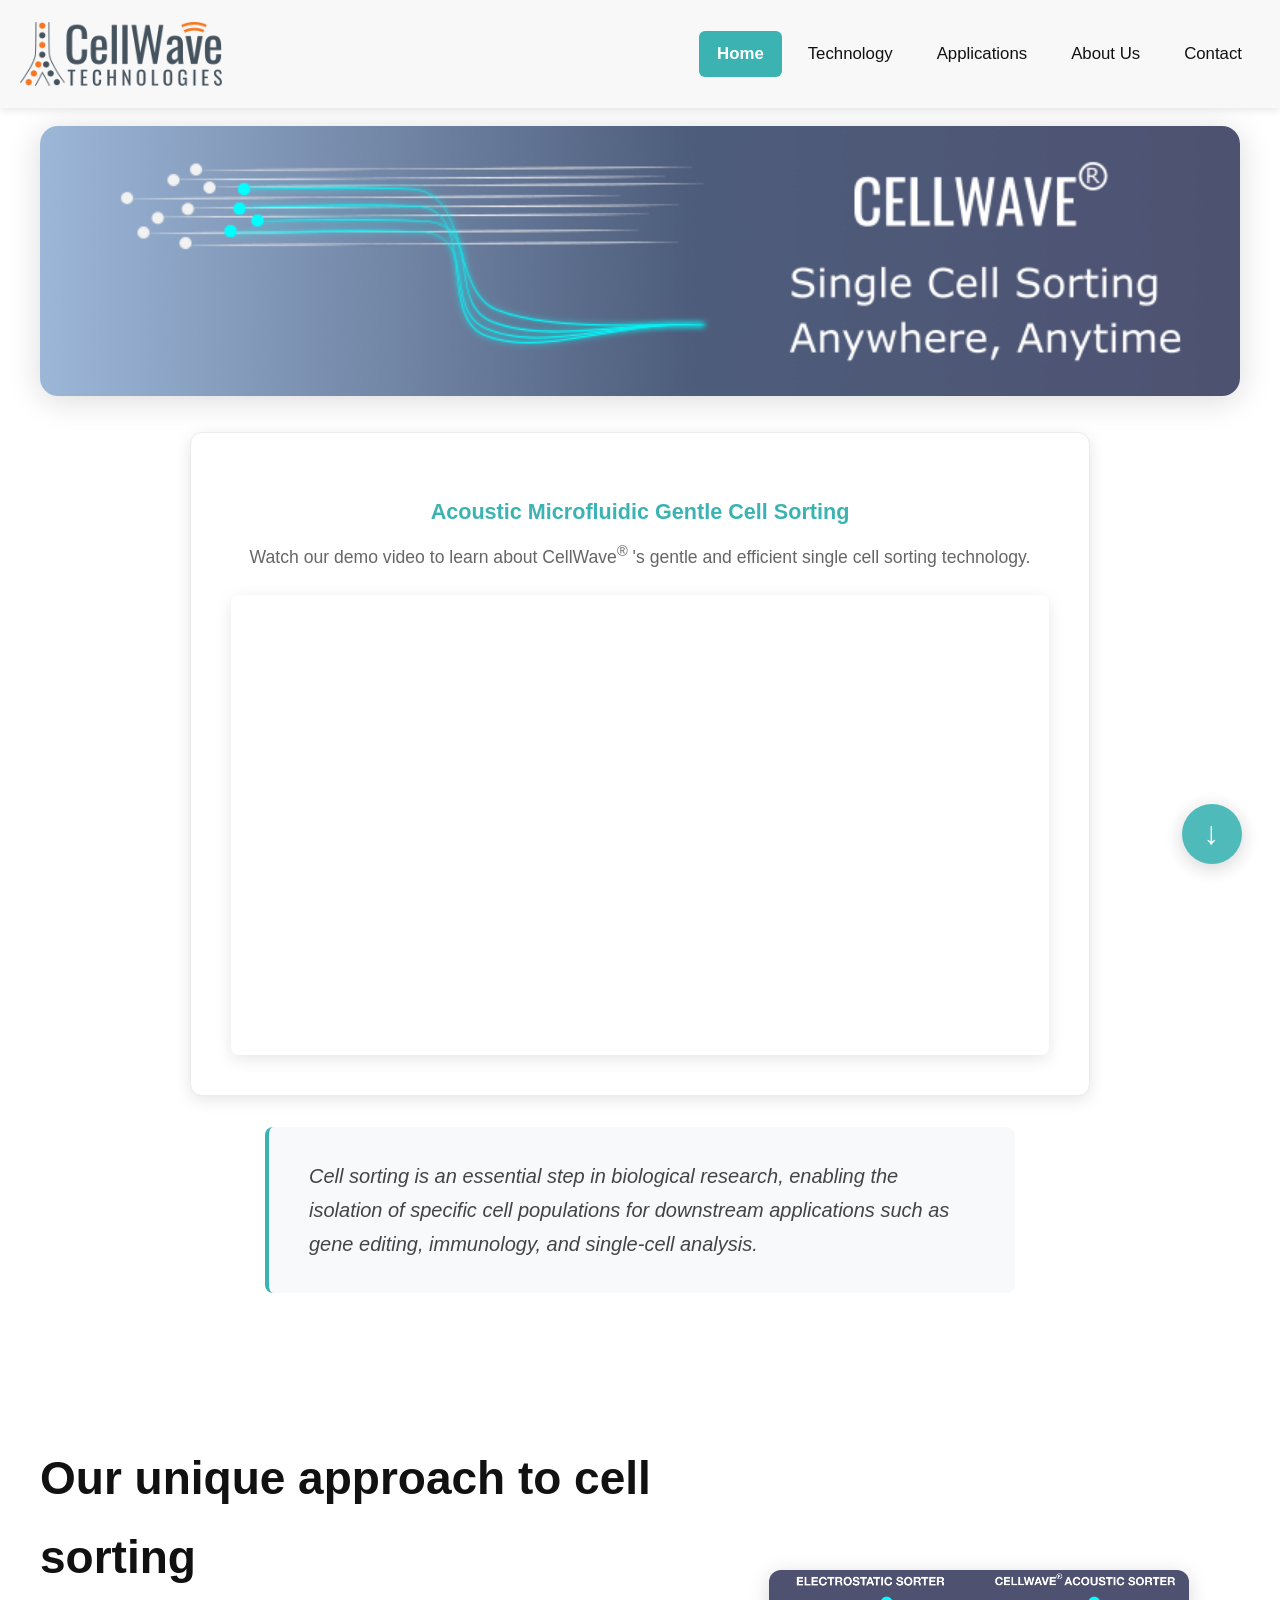
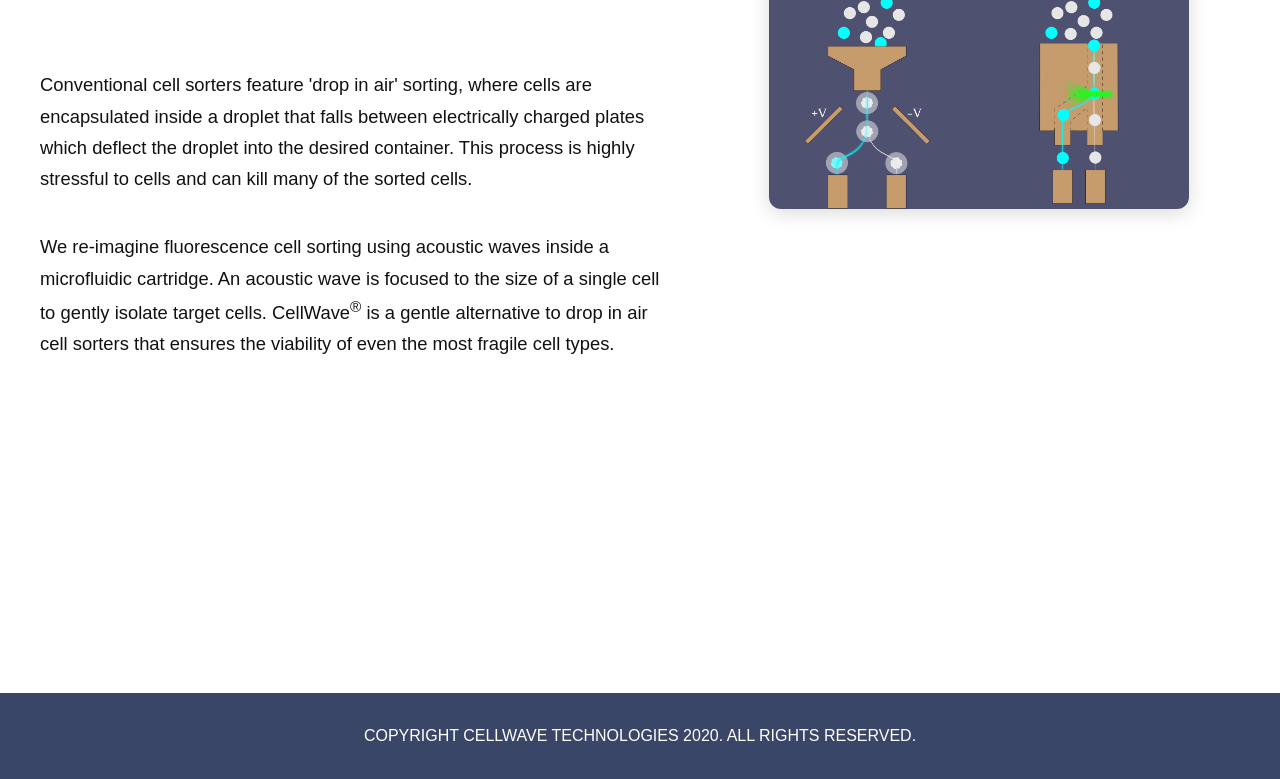
<file: index.html>
<!DOCTYPE html>
<html lang="en">
<head>
  <meta charset="UTF-8">
  <title>CellWaveR | Single Cell Sorting Anywhere, Anytime</title>
  
  <!-- General Style -->
  <link rel="stylesheet" href="assets/css/common.css">
  <!-- Home Page CSS -->
  <link rel="stylesheet" href="assets/css/home.css">
</head>
<body>
  <header>
    <img src="assets/img/home/Logo.png" alt="CellWaveR Logo" class="logo" onclick="window.location.href='/index.html'" style="cursor:pointer;">
    <nav>
      <ul class="nav-links">
        <li><a href="index.html" class="active">Home</a></li>
        <li>
          <a href="technology/index.html">Technology</a>
          <div class="nav-dropdown">
            <a href="technology/index.html#hero">CELLWAVE<sup>R</sup> IN ACTION</a>
            <a href="technology/index.html#user-friendly">User Friendly Technology</a>
            <a href="technology/index.html#workflow">Example Workflow</a>
          </div>
        </li>
        <li>
          <a href="applications/index.html">Applications</a>
          <div class="nav-dropdown">
            <a href="applications/index.html#page-top">Featured Application</a>
            <a href="applications/index.html#other">Other Applications</a>
          </div>
        </li>
        <li><a href="about/index.html">About Us</a></li>
        <li><a href="contact/index.html">Contact</a></li>
      </ul>
    </nav>
  </header>

  <!-- Main Section -->
  <section class="hero-section" id="hero">
    <img src="assets/img/home/HomeBanner.png" alt="Home Banner" class="home-banner">
    
    <div class="hero-content-wrapper">
      <div class="video-container">
        <div class="video-header">
          <h3>Acoustic Microfluidic Gentle Cell Sorting</h3>
          <p>Watch our demo video to learn about CellWave<sup>®</sup> 's gentle and efficient single cell sorting technology.</p>
        </div>
        <div class="video-embed">
          <iframe 
            src="https://www.youtube.com/embed/-iXQ-OE37Yg?rel=0&showinfo=0&modestbranding=1" 
            title="Acoustic Microfluidic Gentle Cell Sorting Demo"
            allow="accelerometer; autoplay; clipboard-write; encrypted-media; gyroscope; picture-in-picture; web-share" 
            allowfullscreen>
          </iframe>
        </div>
      </div>
      
      <div class="hero-description">
        <p>Cell sorting is an essential step in biological research, enabling the isolation of specific cell populations for downstream applications such as gene editing, immunology, and single-cell analysis.</p>
      </div>
    </div>
  </section>

  <!-- Content -->
  <section class="content-section" id="content">
    <div class="approach-section">
      <div class="approach-text">
        <h2>Our unique approach to cell sorting</h2>
        <p>Conventional cell sorters feature 'drop in air' sorting, where cells are encapsulated inside a droplet that falls between electrically charged plates which deflect the droplet into the desired container. This process is highly stressful to cells and can kill many of the sorted cells.</p>
        <p>We re-imagine fluorescence cell sorting using acoustic waves inside a microfluidic cartridge. An acoustic wave is focused to the size of a single cell to gently isolate target cells. CellWave<sup>®</sup> is a gentle alternative to drop in air cell sorters that ensures the viability of even the most fragile cell types.</p>
      </div>
      <div class="approach-img">
        <img src="assets/img/home/CellSorting.jpg" alt="Cell Sorting Illustration">
      </div>
    </div>
  </section>

  <!-- Navigation Arrow -->
  <div class="nav-arrow arrow-down" id="arrowDown">
    &#8595;
  </div>
  
  <div class="nav-arrow arrow-up" id="arrowUp">
    &#8593;
  </div>

  <footer class="footer">
    COPYRIGHT CELLWAVE TECHNOLOGIES 2020. ALL RIGHTS RESERVED.
  </footer>

  <script src="assets/js/common.js"></script>
  <script src="assets/js/home.js"></script>
</body>
</html>
</file>
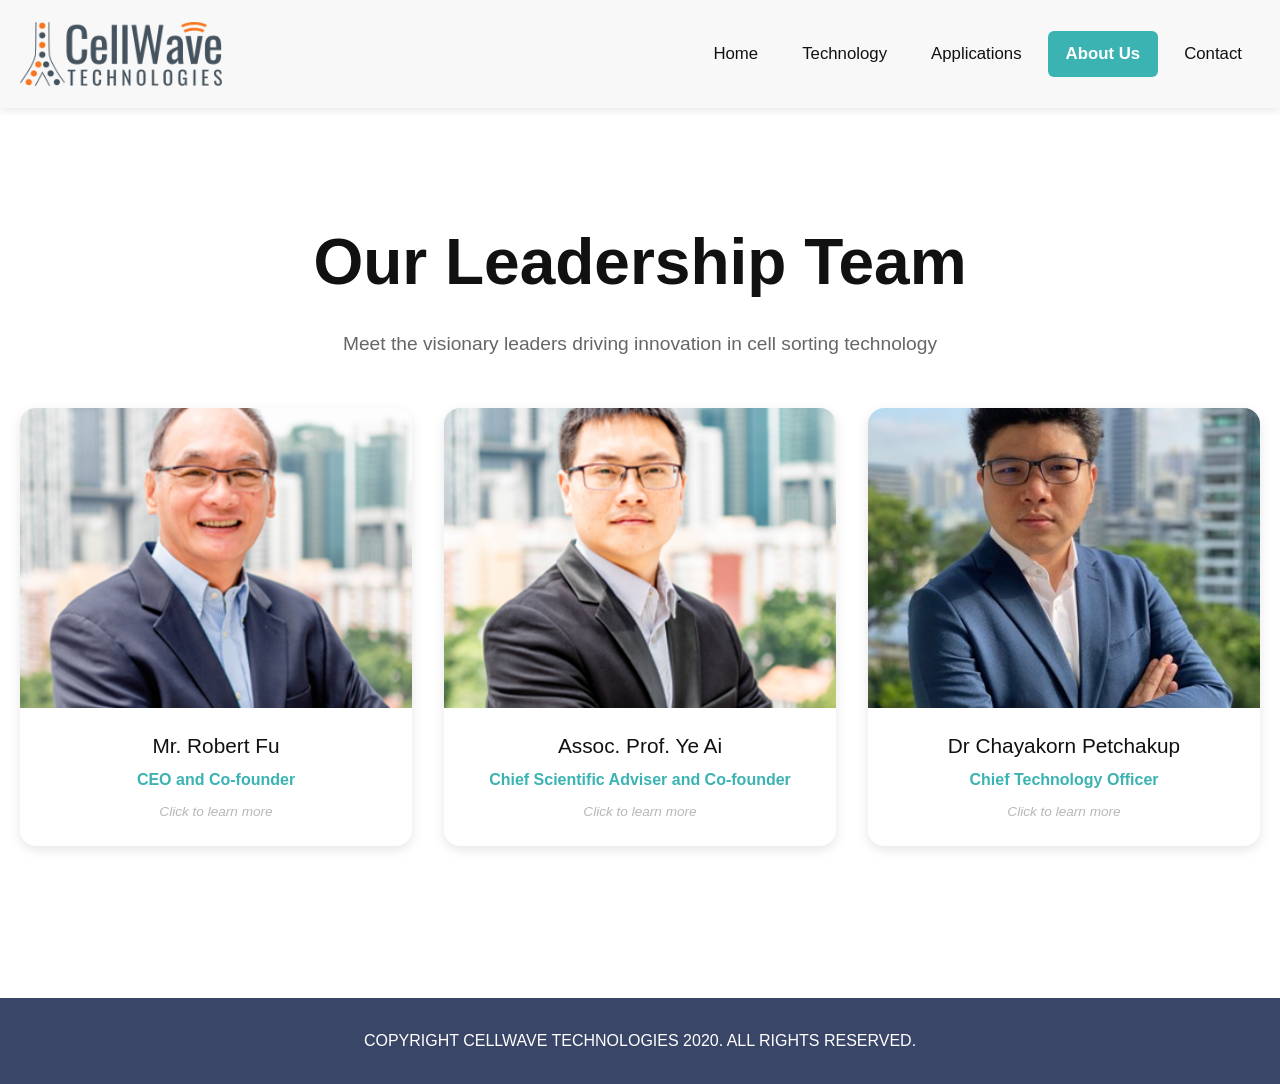
<file: about/index.html>
<!DOCTYPE html>
<html lang="en">
<head>
  <meta charset="UTF-8">
  <title>CellWaveR | About Us</title>
  
  <link rel="stylesheet" href="../assets/css/common.css">
  <link rel="stylesheet" href="../assets/css/about.css">
</head>
<body>
  <header>
    <img src="../assets/img/home/Logo.png" alt="CellWaveR Logo" class="logo" onclick="window.location.href='/index.html'" style="cursor:pointer;">
    <nav>
      <ul class="nav-links">
        <li><a href="/index.html">Home</a></li>
        <li>
          <a href="../technology/index.html">Technology</a>
          <div class="nav-dropdown">
            <a href="../technology/index.html#hero">CELLWAVE<sup>R</sup> IN ACTION</a>
            <a href="../technology/index.html#user-friendly">User Friendly Technology</a>
            <a href="../technology/index.html#workflow">Example Workflow</a>
          </div>
        </li>
        <li>
          <a href="../applications/index.html">Applications</a>
          <div class="nav-dropdown">
            <a href="../applications/index.html#page-top">Featured Application</a>
            <a href="../applications/index.html#other">Other Applications</a>
          </div>
        </li>
        <li><a href="../about/index.html" class="active">About Us</a></li>
        <li><a href="../contact/index.html">Contact</a></li>
      </ul>
    </nav>
  </header>

  <main>
    <div class="page-header">
      <h1>Our Leadership Team</h1>
      <p>Meet the visionary leaders driving innovation in cell sorting technology</p>
    </div>

    <div class="leaders">
      <div class="leader-card" data-leader="robert">
        <div class="leader-image">
          <img src="../assets/img/leadership/teamPhoto/Bob.png" alt="Mr. Robert Fu">
        </div>
        <div class="leader-info">
          <div class="leader-name">Mr. Robert Fu</div>
          <div class="leader-position">CEO and Co-founder</div>
          <div class="click-hint">Click to learn more</div>
        </div>
      </div>

      <div class="leader-card" data-leader="ye">
        <div class="leader-image">
          <img src="../assets/img/leadership/teamPhoto/Ye.png" alt="Assoc. Prof. Ye Ai">
        </div>
        <div class="leader-info">
          <div class="leader-name">Assoc. Prof. Ye Ai</div>
          <div class="leader-position">Chief Scientific Adviser and Co-founder</div>
          <div class="click-hint">Click to learn more</div>
        </div>
      </div>

      <div class="leader-card" data-leader="chayakorn">
        <div class="leader-image">
          <img src="../assets/img/leadership/teamPhoto/Chayakorn.jpg" alt="Dr Chayakorn Petchakup">
        </div>
        <div class="leader-info">
          <div class="leader-name">Dr Chayakorn Petchakup</div>
          <div class="leader-position">Chief Technology Officer</div>
          <div class="click-hint">Click to learn more</div>
        </div>
      </div>

      <!-- LAWRENCE (commented out) -->
      <!--
      <div class="leader-card" data-leader="lawrence">
        <div class="leader-image">
          <img src="../assets/img/leadership/teamPhoto/lawrence.jpg" alt="Mr. Lawrence Lim">
        </div>
        <div class="leader-info">
          <div class="leader-name">Mr. Lawrence Lim</div>
          <div class="leader-position">Engineering Advisor</div>
          <div class="click-hint">Click to learn more</div>
        </div>
      </div>
      -->

      <!-- DR CHRISHAN (commented out) -->
      <!--
      <div class="leader-card" data-leader="chris">
        <div class="leader-image">
          <img src="../assets/img/leadership/teamPhoto/Chris.jpg" alt="Dr Chrishan Ramachandra">
        </div>
        <div class="leader-info">
          <div class="leader-name">Dr Chrishan Ramachandra</div>
          <div class="leader-position">Research Advisor</div>
          <div class="click-hint">Click to learn more</div>
        </div>
      </div>
      -->
    </div>

    <!-- Detailed Message Display Area -->
    <div class="leader-details" id="leaderDetails">
      <button class="close-details" onclick="closeDetails()">×</button>
      <div class="details-content" id="detailsContent">
        <!-- Dynamic Contents -->
      </div>
    </div>
  </main>

  <footer class="footer">
    COPYRIGHT CELLWAVE TECHNOLOGIES 2020. ALL RIGHTS RESERVED.
  </footer>

  <script src="../assets/js/common.js"></script>
  <script src="../assets/js/about.js"></script>
</body>
</html>
</file>
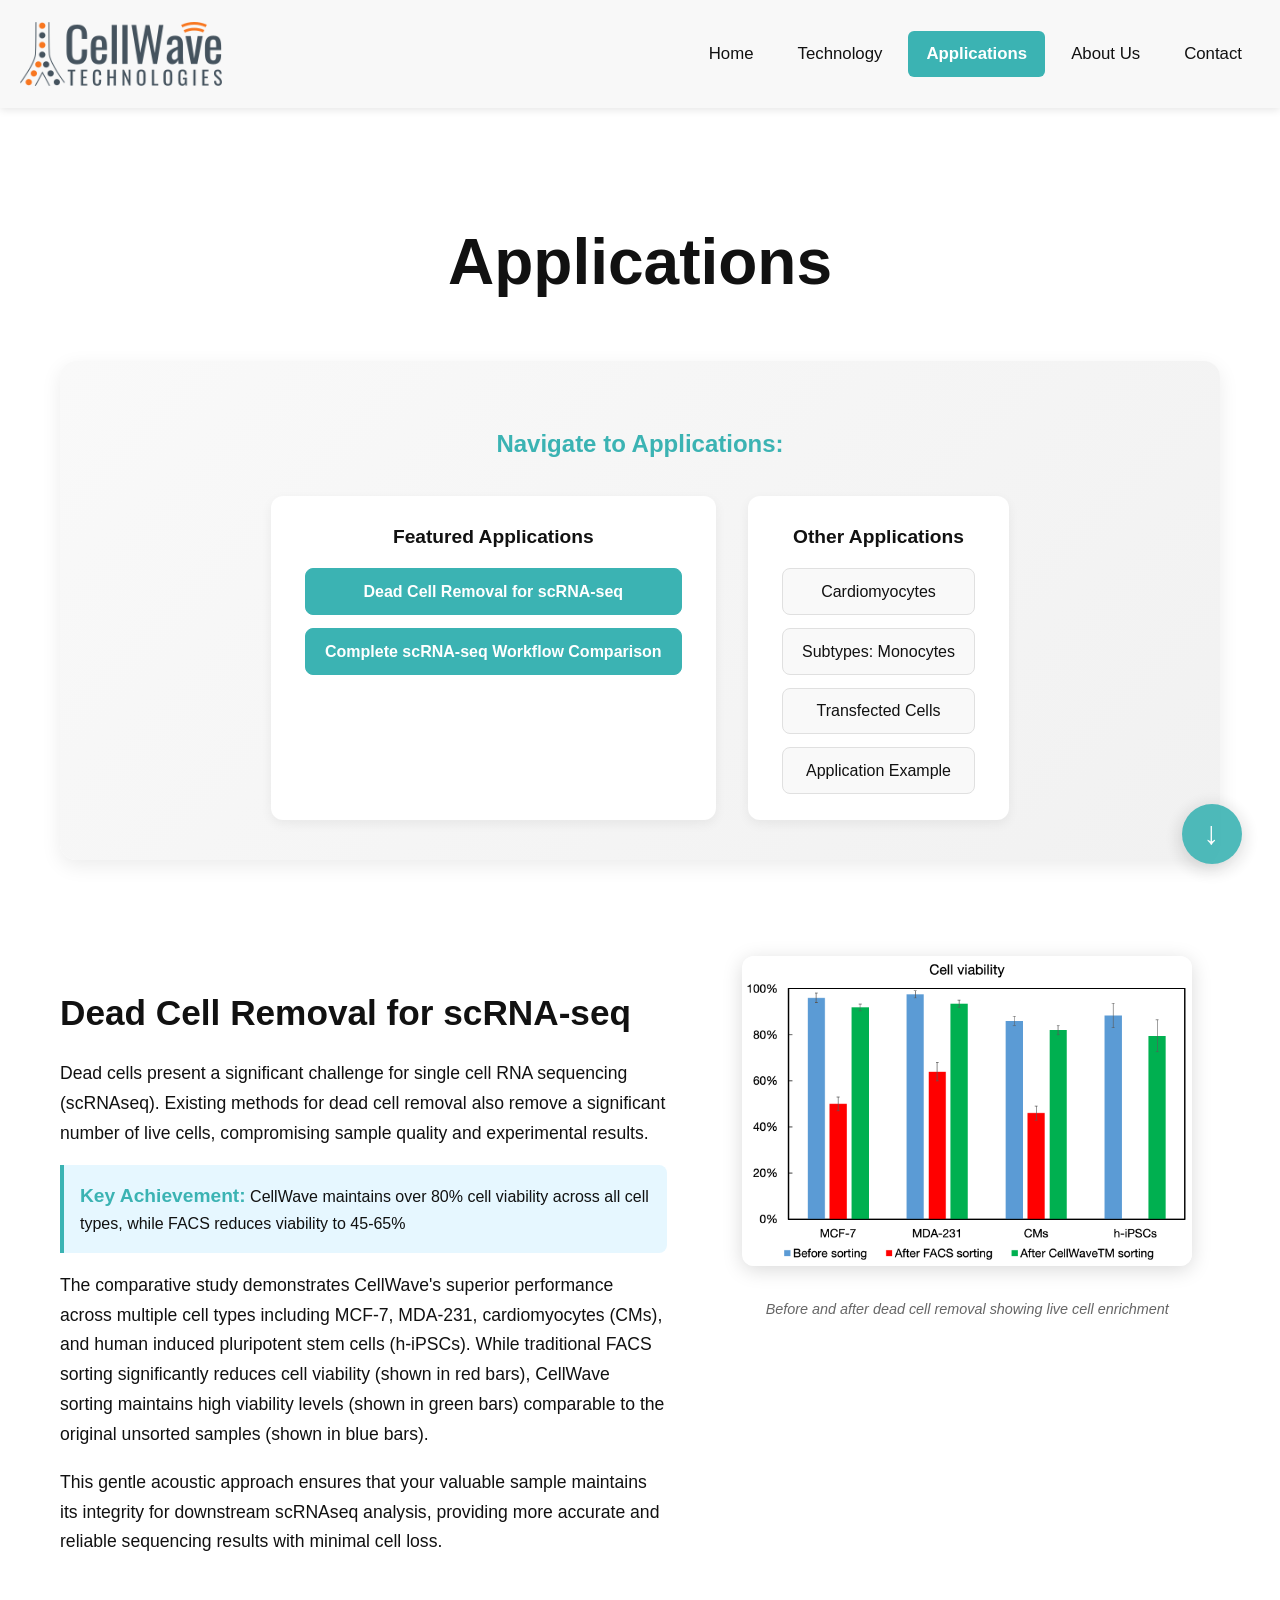
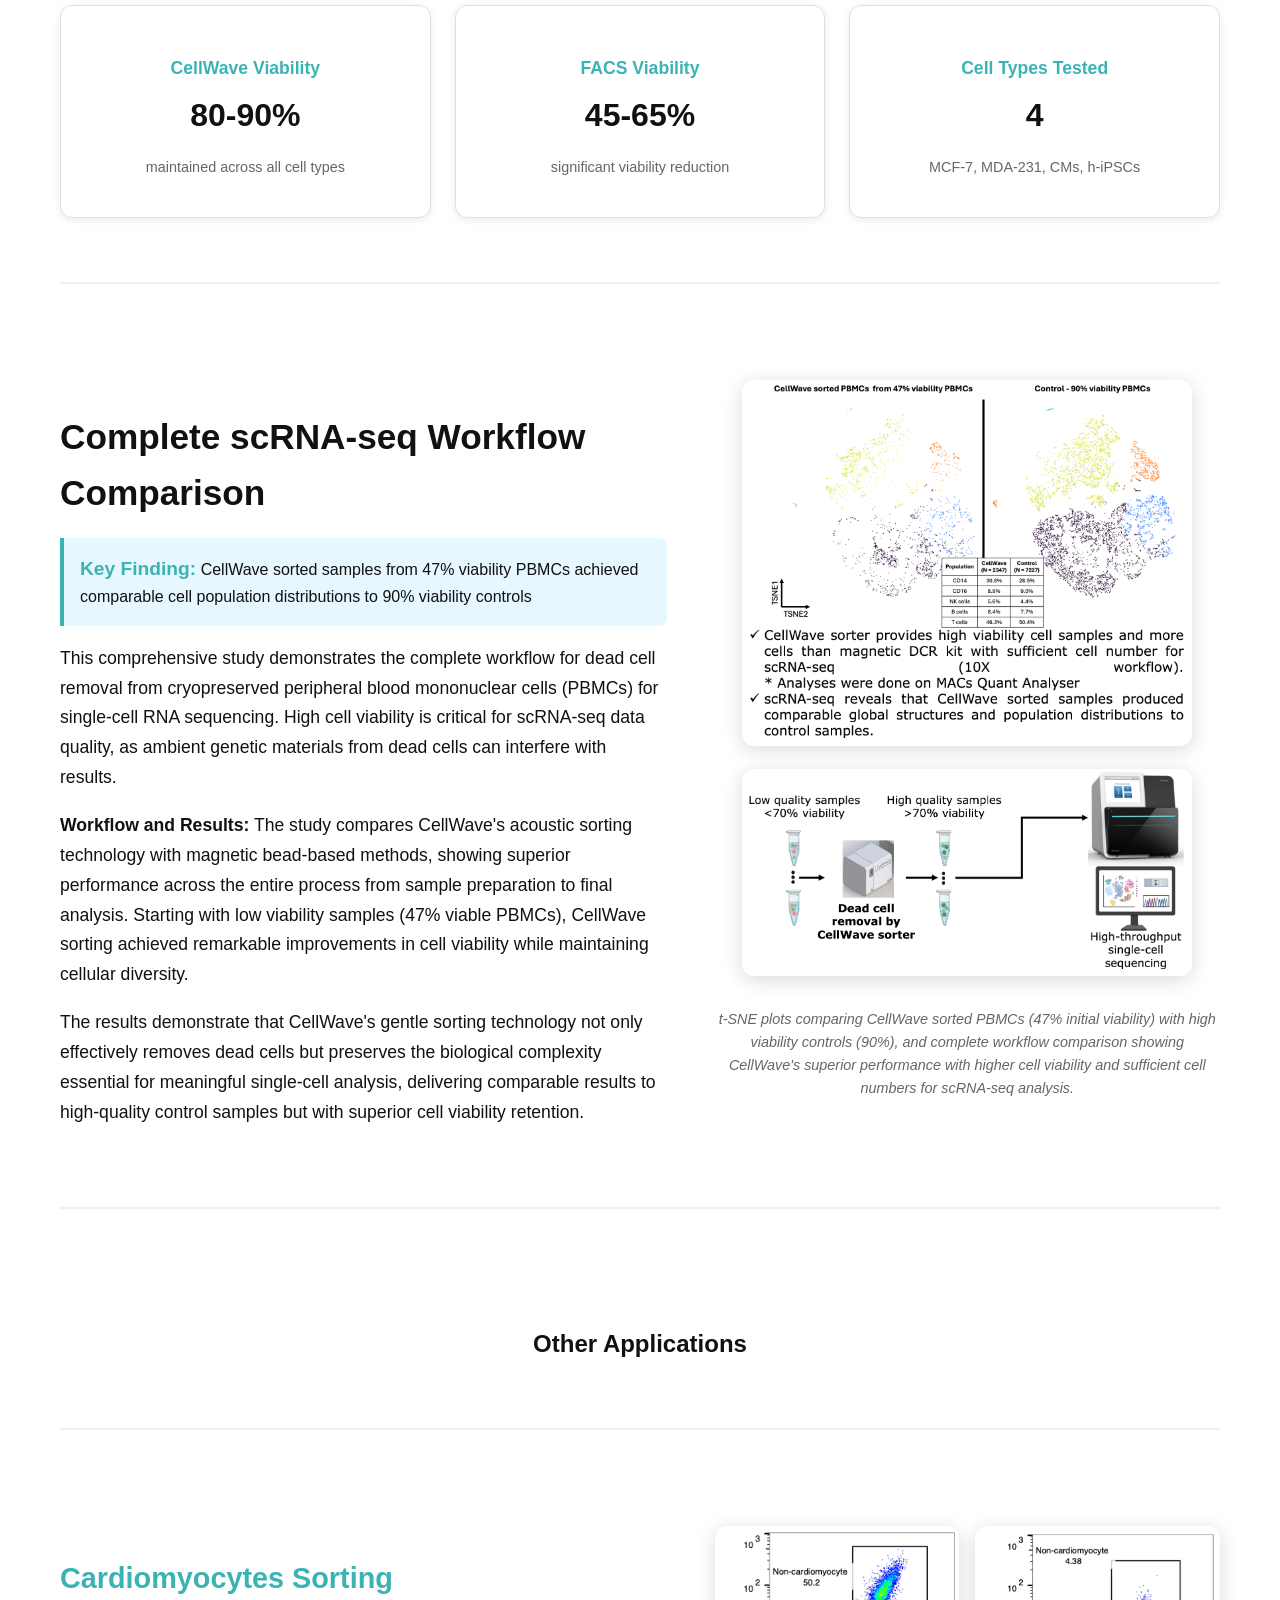
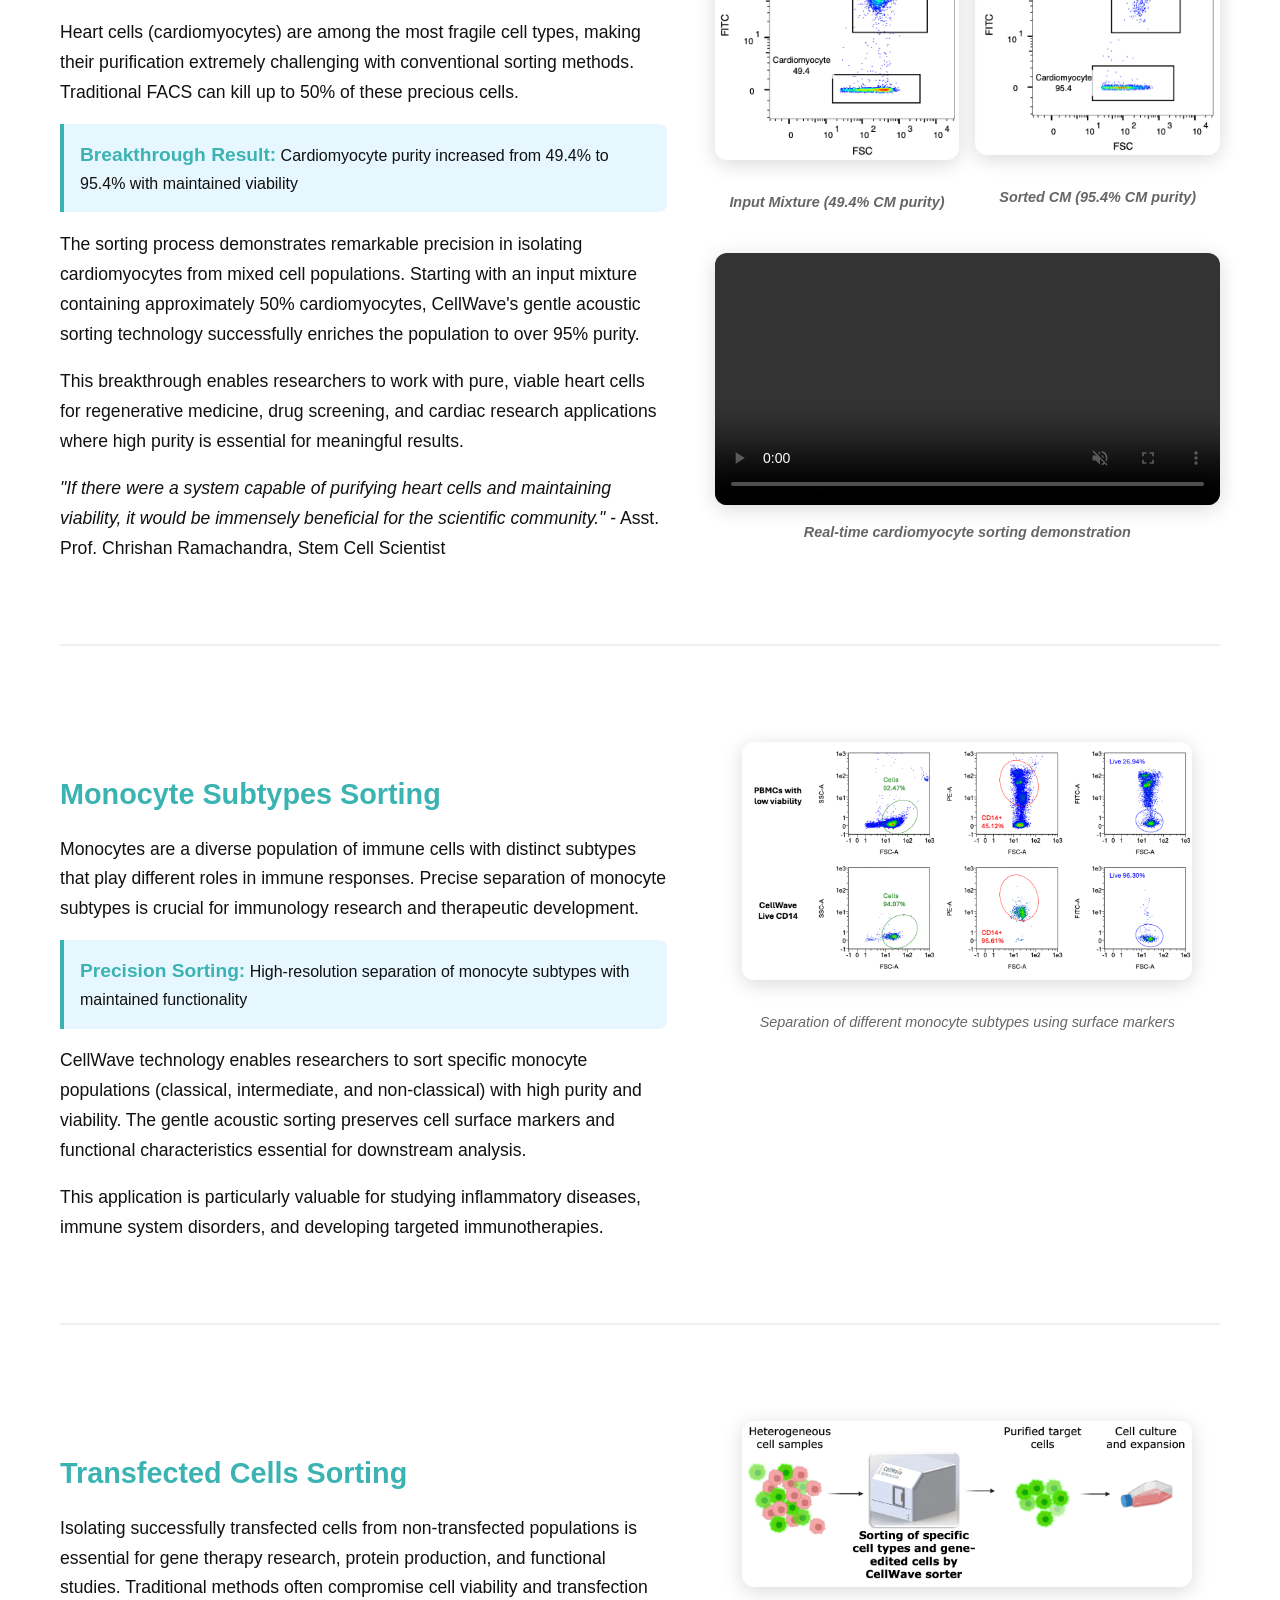
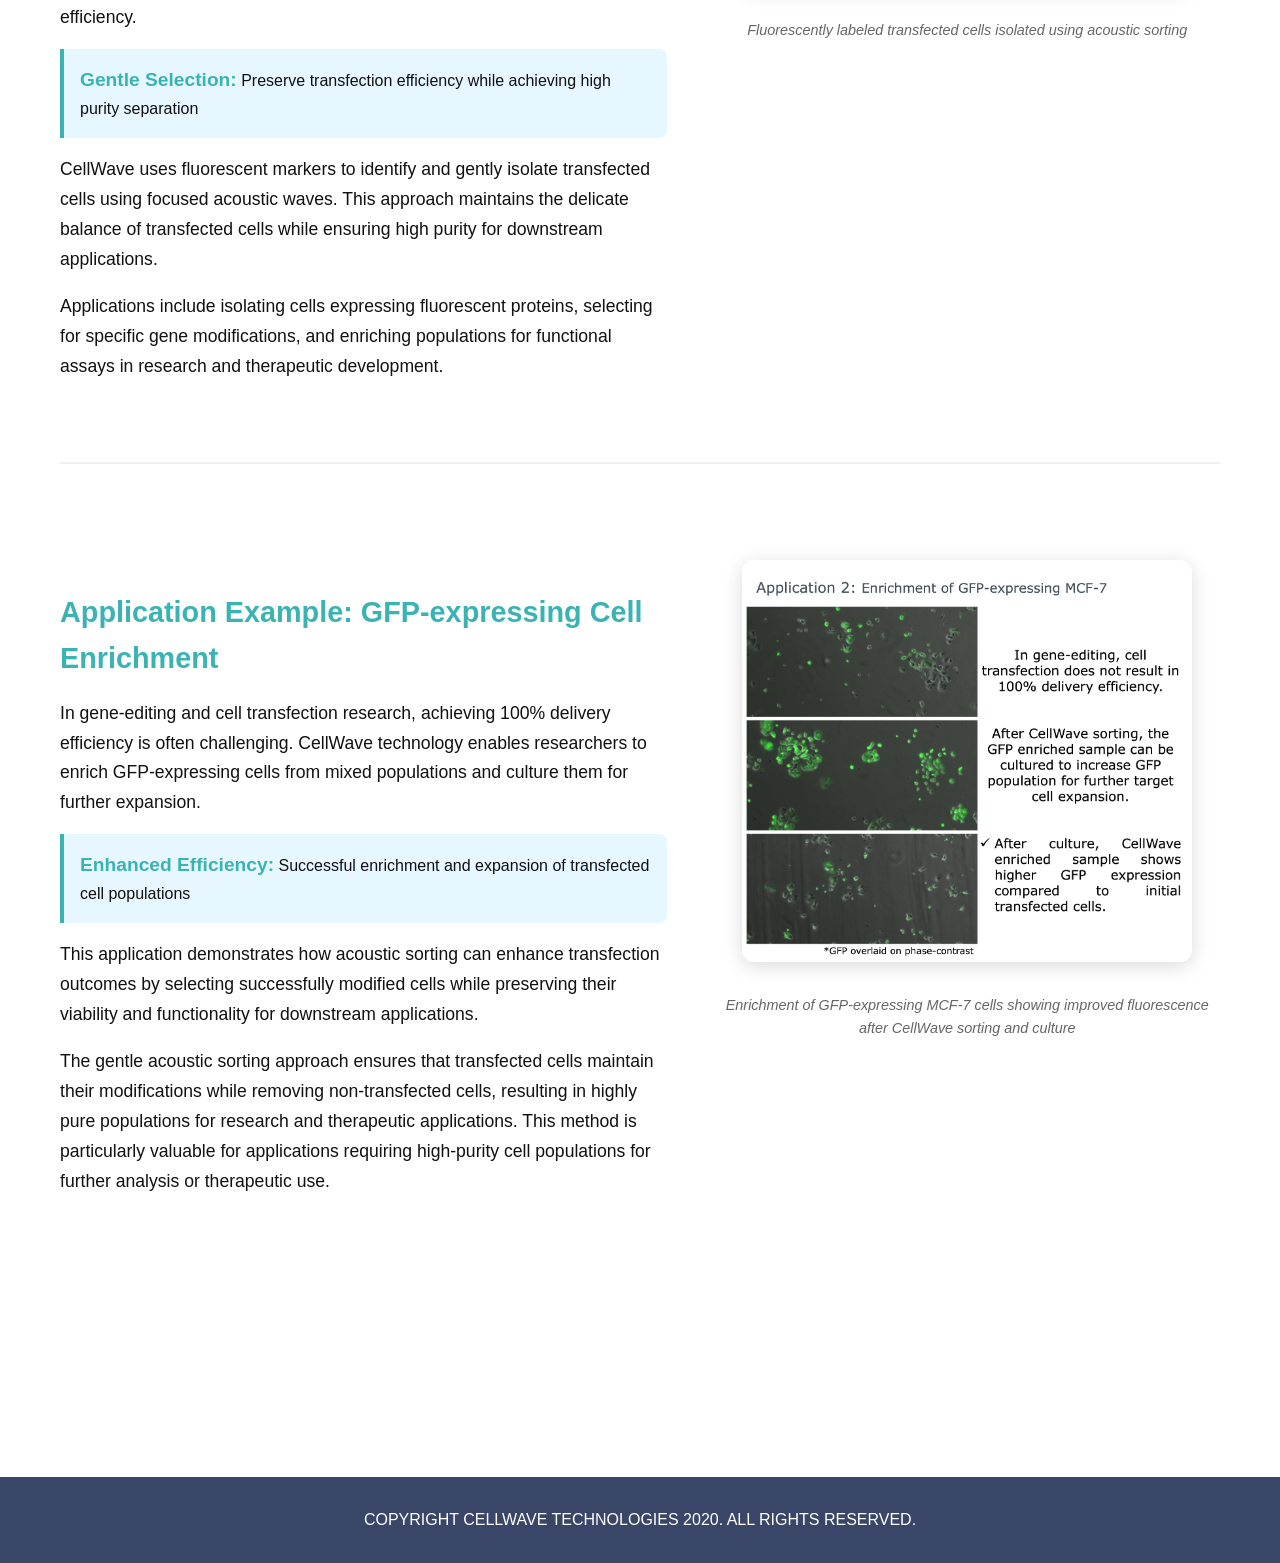
<file: applications/index.html>
<!DOCTYPE html>
<html lang="en">
<head>
  <meta charset="UTF-8">
  <title>CellWaveR | Applications</title>
  
  <link rel="stylesheet" href="../assets/css/common.css">
  <link rel="stylesheet" href="../assets/css/applications.css">
</head>
<body>
  <header>
    <img src="../assets/img/home/Logo.png" alt="CellWaveR Logo" class="logo" onclick="window.location.href='/index.html'" style="cursor:pointer;">
    <nav>
      <ul class="nav-links">
        <li><a href="/index.html">Home</a></li>
        <li>
          <a href="../technology/index.html">Technology</a>
          <div class="nav-dropdown">
            <a href="../technology/index.html#hero">CELLWAVE<sup>R</sup> IN ACTION</a>
            <a href="../technology/index.html#user-friendly">User Friendly Technology</a>
            <a href="../technology/index.html#workflow">Example Workflow</a>
          </div>
        </li>
        <li>
          <a href="index.html" class="active">Applications</a>
          <div class="nav-dropdown">
            <a href="index.html#page-top">Featured Applications</a>
            <a href="index.html#other">Other Applications</a>
          </div>
        </li>
        <li><a href="../about/index.html">About Us</a></li>
        <li><a href="../contact/index.html">Contact</a></li>
      </ul>
    </nav>
  </header>

  <main>
    <div class="page-header" id="page-top">
      <h1>Applications</h1>
    </div>

    <!-- Nav -->
    <div class="app-nav" id="app-nav">
      <h3>Navigate to Applications:</h3>
      <div class="nav-container">
        <!-- Featured Applications -->
        <div class="nav-main-item">
          <h4>Featured Applications</h4>
          <div class="nav-sub-items">
            <a href="#deadcell" class="nav-item-link primary">Dead Cell Removal for scRNA-seq</a>
            <a href="#scrna-workflow" class="nav-item-link primary">Complete scRNA-seq Workflow Comparison</a>
          </div>
        </div>
        
        <!-- Other Applications -->
        <div class="nav-main-item">
          <h4>Other Applications</h4>
          <div class="nav-sub-items">
            <a href="#cardio" class="nav-item-link">Cardiomyocytes</a>
            <a href="#monocytes" class="nav-item-link">Subtypes: Monocytes</a>
            <a href="#transfected" class="nav-item-link">Transfected Cells</a>
            <a href="#transfected-example" class="nav-item-link">Application Example</a>
          </div>
        </div>
      </div>
    </div>

    <!-- Dead cell removal section -->
    <section id="deadcell" class="application-section">
      <div class="app-content">
        <div class="app-text">
          <h2>Dead Cell Removal for scRNA-seq</h2>
          <p>Dead cells present a significant challenge for single cell RNA sequencing (scRNAseq). Existing methods for dead cell removal also remove a significant number of live cells, compromising sample quality and experimental results.</p>
          
          <div class="highlight-stat">
            <strong>Key Achievement:</strong> CellWave maintains over 80% cell viability across all cell types, while FACS reduces viability to 45-65%
          </div>
          
          <p>The comparative study demonstrates CellWave's superior performance across multiple cell types including MCF-7, MDA-231, cardiomyocytes (CMs), and human induced pluripotent stem cells (h-iPSCs). While traditional FACS sorting significantly reduces cell viability (shown in red bars), CellWave sorting maintains high viability levels (shown in green bars) comparable to the original unsorted samples (shown in blue bars).</p>
          
          <p>This gentle acoustic approach ensures that your valuable sample maintains its integrity for downstream scRNAseq analysis, providing more accurate and reliable sequencing results with minimal cell loss.</p>
        </div>
        <div class="app-visual">
          <img src="../assets/img/applications/Viability_Plot.png" alt="Dead cell removal process" class="app-image">
          <p class="image-caption">Before and after dead cell removal showing live cell enrichment</p>
        </div>
      </div>
      
      <div class="data-cards">
        <div class="data-card">
          <h4>CellWave Viability</h4>
          <div class="stat">80-90%</div>
          <p class="description">maintained across all cell types</p>
        </div>
        <div class="data-card">
          <h4>FACS Viability</h4>
          <div class="stat">45-65%</div>
          <p class="description">significant viability reduction</p>
        </div>
        <div class="data-card">
          <h4>Cell Types Tested</h4>
          <div class="stat">4</div>
          <p class="description">MCF-7, MDA-231, CMs, h-iPSCs</p>
        </div>
      </div>
    </section>

    <!-- Complete scRNA-seq Workflow Comparison section -->
    <section id="scrna-workflow" class="application-section">
      <div class="app-content">
        <div class="app-text">
          <h2>Complete scRNA-seq Workflow Comparison</h2>
          <div class="highlight-stat">
            <strong>Key Finding:</strong> CellWave sorted samples from 47% viability PBMCs achieved comparable cell population distributions to 90% viability controls
          </div>
          
          <p>This comprehensive study demonstrates the complete workflow for dead cell removal from cryopreserved peripheral blood mononuclear cells (PBMCs) for single-cell RNA sequencing. High cell viability is critical for scRNA-seq data quality, as ambient genetic materials from dead cells can interfere with results.</p>
          
          <p><strong>Workflow and Results:</strong> The study compares CellWave's acoustic sorting technology with magnetic bead-based methods, showing superior performance across the entire process from sample preparation to final analysis. Starting with low viability samples (47% viable PBMCs), CellWave sorting achieved remarkable improvements in cell viability while maintaining cellular diversity.</p>
          
          <p>The results demonstrate that CellWave's gentle sorting technology not only effectively removes dead cells but preserves the biological complexity essential for meaningful single-cell analysis, delivering comparable results to high-quality control samples but with superior cell viability retention.</p>
        </div>
        <div class="app-visual">
          <img src="../assets/img/applications/Achievement.png" alt="scRNA-seq comparison results" class="app-image" style="width: 100%; margin-bottom: 1rem;">
          <img src="../assets/img/applications/WorkFlow 2.png" alt="Complete workflow comparison" class="app-image" style="width: 100%;">
          <p class="image-caption">t-SNE plots comparing CellWave sorted PBMCs (47% initial viability) with high viability controls (90%), and complete workflow comparison showing CellWave's superior performance with higher cell viability and sufficient cell numbers for scRNA-seq analysis.</p>
        </div>
      </div>
    </section>

    <!-- Other Applications Header -->
    <section id="other" class="application-section">
      <h2 style="text-align: center; margin-bottom: 2rem; font-family: 'Arial Black', Arial, sans-serif;">Other Applications</h2>
    </section>

    <!-- Cardiomyocytes section -->
    <section id="cardio" class="application-section">
      <div class="app-content">
        <div class="app-text">
          <h3>Cardiomyocytes Sorting</h3>
          <p>Heart cells (cardiomyocytes) are among the most fragile cell types, making their purification extremely challenging with conventional sorting methods. Traditional FACS can kill up to 50% of these precious cells.</p>
          
          <div class="highlight-stat">
            <strong>Breakthrough Result:</strong> Cardiomyocyte purity increased from 49.4% to 95.4% with maintained viability
          </div>
          
          <p>The sorting process demonstrates remarkable precision in isolating cardiomyocytes from mixed cell populations. Starting with an input mixture containing approximately 50% cardiomyocytes, CellWave's gentle acoustic sorting technology successfully enriches the population to over 95% purity.</p>
          
          <p>This breakthrough enables researchers to work with pure, viable heart cells for regenerative medicine, drug screening, and cardiac research applications where high purity is essential for meaningful results.</p>
          
          <p><em>"If there were a system capable of purifying heart cells and maintaining viability, it would be immensely beneficial for the scientific community."</em> - Asst. Prof. Chrishan Ramachandra, Stem Cell Scientist</p>
        </div>
        <div class="app-visual">
          <div style="display: flex; flex-direction: column; gap: 1.5rem; align-items: center;">
            <div style="display: flex; gap: 1rem; justify-content: center; flex-wrap: wrap;">
              <div style="text-align: center; flex: 1; min-width: 200px;">
                <img src="../assets/img/applications/InputMixture.png" alt="Input mixture flow cytometry plot" class="app-image" style="max-width: 300px;">
                <p class="image-caption" style="margin-top: 0.5rem; font-weight: bold;">Input Mixture (49.4% CM purity)</p>
              </div>
              <div style="text-align: center; flex: 1; min-width: 200px;">
                <img src="../assets/img/applications/SortedCM.png" alt="Sorted cardiomyocytes flow cytometry plot" class="app-image" style="max-width: 300px;">
                <p class="image-caption" style="margin-top: 0.5rem; font-weight: bold;">Sorted CM (95.4% CM purity)</p>
              </div>
            </div>
            <div style="text-align: center; width: 100%; max-width: 600px;">
              <video controls autoplay loop muted style="width: 100%; border-radius: 12px; box-shadow: 0 4px 20px rgba(0,0,0,0.15);">
                <source src="../assets/video/applications/animation.mp4" type="video/mp4">
                Your browser does not support the video tag.
              </video>
              <p class="image-caption" style="margin-top: 0.5rem; font-weight: bold;">Real-time cardiomyocyte sorting demonstration</p>
            </div>
          </div>
        </div>
      </div>
    </section>

    <!-- Monocytes section -->
    <section id="monocytes" class="application-section">
      <div class="app-content">
        <div class="app-text">
          <h3>Monocyte Subtypes Sorting</h3>
          <p>Monocytes are a diverse population of immune cells with distinct subtypes that play different roles in immune responses. Precise separation of monocyte subtypes is crucial for immunology research and therapeutic development.</p>
          
          <div class="highlight-stat">
            <strong>Precision Sorting:</strong> High-resolution separation of monocyte subtypes with maintained functionality
          </div>
          
          <p>CellWave technology enables researchers to sort specific monocyte populations (classical, intermediate, and non-classical) with high purity and viability. The gentle acoustic sorting preserves cell surface markers and functional characteristics essential for downstream analysis.</p>
          
          <p>This application is particularly valuable for studying inflammatory diseases, immune system disorders, and developing targeted immunotherapies.</p>
        </div>
        <div class="app-visual">
          <img src="../assets/img/applications/MonocytesResult.png" alt="Monocyte subtypes separation" class="app-image">
          <p class="image-caption">Separation of different monocyte subtypes using surface markers</p>
        </div>
      </div>
    </section>

    <!-- Transfected cells section -->
    <section id="transfected" class="application-section">
      <div class="app-content">
        <div class="app-text">
          <h3>Transfected Cells Sorting</h3>
          <p>Isolating successfully transfected cells from non-transfected populations is essential for gene therapy research, protein production, and functional studies. Traditional methods often compromise cell viability and transfection efficiency.</p>
          
          <div class="highlight-stat">
            <strong>Gentle Selection:</strong> Preserve transfection efficiency while achieving high purity separation
          </div>
          
          <p>CellWave uses fluorescent markers to identify and gently isolate transfected cells using focused acoustic waves. This approach maintains the delicate balance of transfected cells while ensuring high purity for downstream applications.</p>
          
          <p>Applications include isolating cells expressing fluorescent proteins, selecting for specific gene modifications, and enriching populations for functional assays in research and therapeutic development.</p>
        </div>
        <div class="app-visual">
          <img src="../assets/img/applications/WorkFlow.png" alt="Transfected cells sorting process" class="app-image">
          <p class="image-caption">Fluorescently labeled transfected cells isolated using acoustic sorting</p>
        </div>
      </div>
    </section>

    <!-- GFP Application Example section -->
    <section id="transfected-example" class="application-section" style="min-height: 60vh; padding-bottom: 4rem;">
      <div class="app-content">
        <div class="app-text">
          <h3>Application Example: GFP-expressing Cell Enrichment</h3>
          <p>In gene-editing and cell transfection research, achieving 100% delivery efficiency is often challenging. CellWave technology enables researchers to enrich GFP-expressing cells from mixed populations and culture them for further expansion.</p>
          
          <div class="highlight-stat">
            <strong>Enhanced Efficiency:</strong> Successful enrichment and expansion of transfected cell populations
          </div>
          
          <p>This application demonstrates how acoustic sorting can enhance transfection outcomes by selecting successfully modified cells while preserving their viability and functionality for downstream applications.</p>
          
          <p>The gentle acoustic sorting approach ensures that transfected cells maintain their modifications while removing non-transfected cells, resulting in highly pure populations for research and therapeutic applications. This method is particularly valuable for applications requiring high-purity cell populations for further analysis or therapeutic use.</p>
        </div>
        <div class="app-visual">
          <img src="../assets/img/applications/Application 2.png" alt="GFP-expressing MCF-7 cell enrichment" class="app-image">
          <p class="image-caption">Enrichment of GFP-expressing MCF-7 cells showing improved fluorescence after CellWave sorting and culture</p>
        </div>
      </div>
    </section>
  </main>

  <!-- Navigation Arrow -->
  <div class="nav-arrow arrow-down" id="arrowDown">
    &#8595;
  </div>
  
  <div class="nav-arrow arrow-up" id="arrowUp">
    &#8593;
  </div>

  <footer class="footer">
    COPYRIGHT CELLWAVE TECHNOLOGIES 2020. ALL RIGHTS RESERVED.
  </footer>

  <script src="../assets/js/common.js"></script>
  <script src="../assets/js/applications.js"></script>
</body>
</html>
</file>
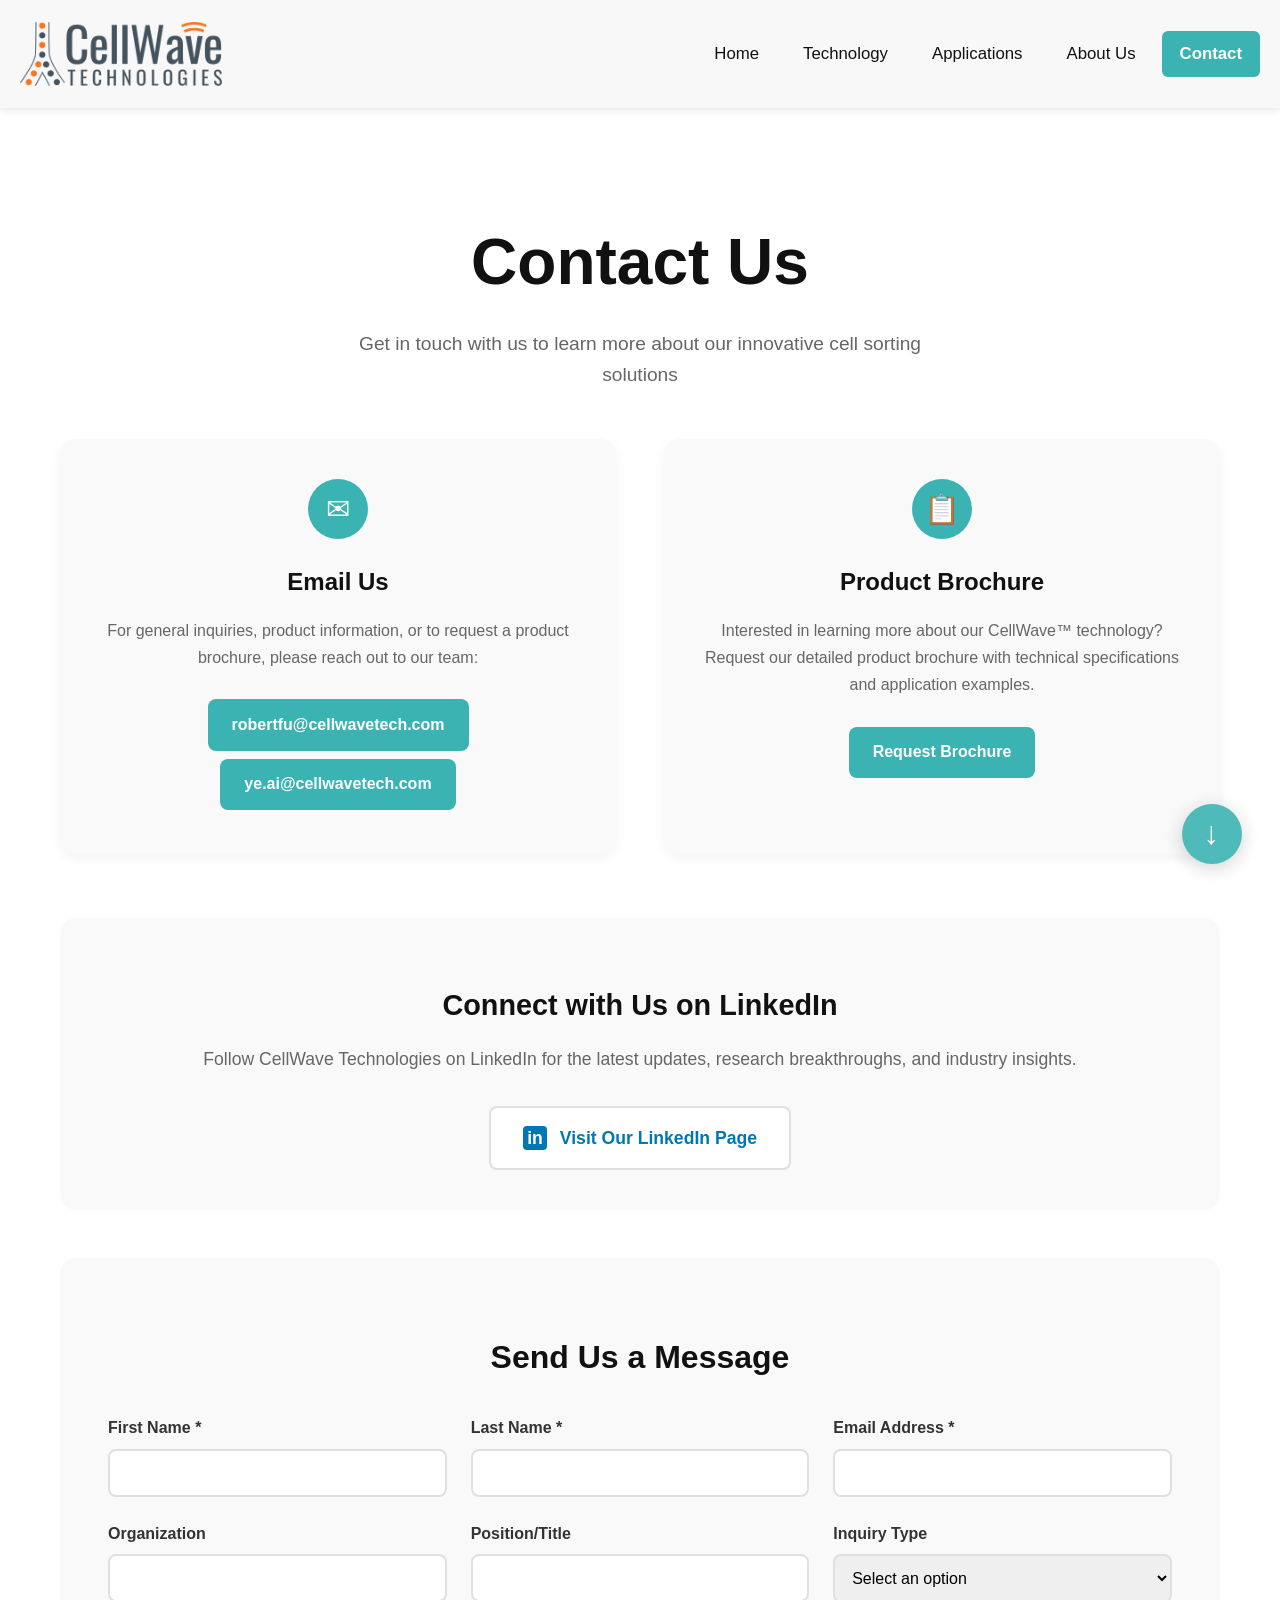
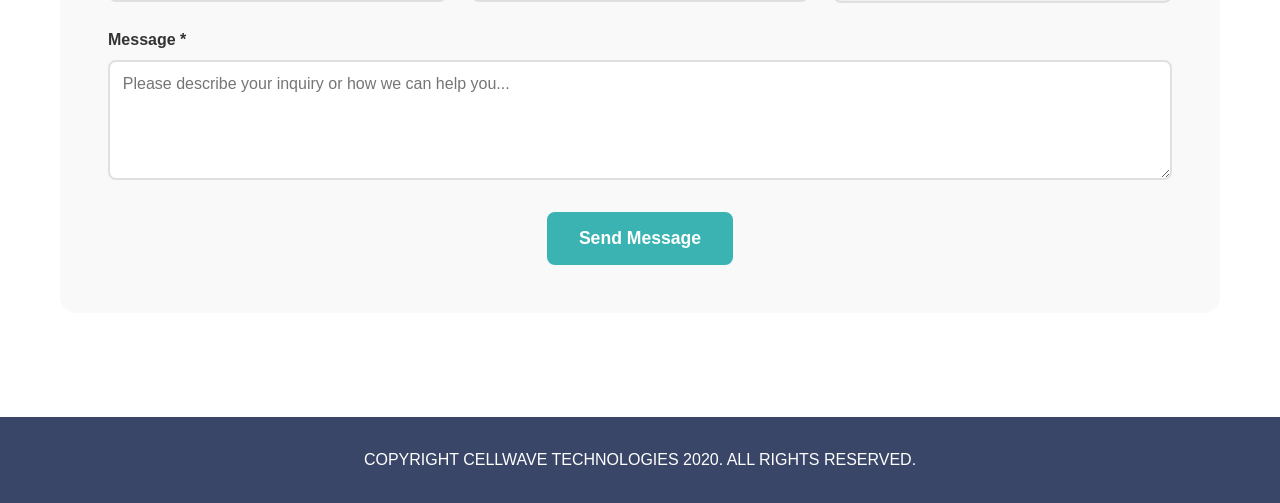
<file: contact/index.html>
<!DOCTYPE html>
<html lang="en">
<head>
  <meta charset="UTF-8">
  <title>CellWaveR | Contact Us</title>
  
  <link rel="stylesheet" href="../assets/css/common.css">
  <link rel="stylesheet" href="../assets/css/contact.css">
</head>
<body>
  <header>
    <img src="../assets/img/home/Logo.png" alt="CellWaveR Logo" class="logo" onclick="window.location.href='/index.html'" style="cursor:pointer;">
    <nav>
      <ul class="nav-links">
        <li><a href="/index.html">Home</a></li>
        <li>
          <a href="../technology/index.html">Technology</a>
          <div class="nav-dropdown">
            <a href="../technology/index.html#hero">CELLWAVE<sup>R</sup> IN ACTION</a>
            <a href="../technology/index.html#user-friendly">User Friendly Technology</a>
            <a href="../technology/index.html#workflow">Example Workflow</a>
          </div>
        </li>
        <li>
          <a href="../applications/index.html">Applications</a>
          <div class="nav-dropdown">
            <a href="../applications/index.html#page-top">Featured Application</a>
            <a href="../applications/index.html#other">Other Applications</a>
          </div>
        </li>
        <li><a href="../about/index.html">About Us</a></li>
        <li><a href="../contact/index.html" class="active">Contact</a></li>
      </ul>
    </nav>
  </header>

  <main>
    <div class="page-header">
      <h1>Contact Us</h1>
      <p>Get in touch with us to learn more about our innovative cell sorting solutions</p>
    </div>

    <div class="contact-grid" id="contact-info">
      <!-- Email Contact Section -->
      <div class="contact-section">
        <div class="contact-icon">✉</div>
        <h2>Email Us</h2>
        <p>For general inquiries, product information, or to request a product brochure, please reach out to our team:</p>
        <a href="mailto:robertfu@cellwavetech.com" class="email-link">robertfu@cellwavetech.com</a>
        <a href="mailto:ye.ai@cellwavetech.com" class="email-link">ye.ai@cellwavetech.com</a>
      </div>

      <!-- Product Information Section -->
      <div class="contact-section">
        <div class="contact-icon">📋</div>
        <h2>Product Brochure</h2>
        <p>Interested in learning more about our CellWave™ technology? Request our detailed product brochure with technical specifications and application examples.</p>
        <a href="mailto:robertfu@cellwavetech.com?subject=Product Brochure Request" class="email-link">Request Brochure</a>
      </div>
    </div>

    <!-- LinkedIn Section -->
    <div class="linkedin-section" id="linkedin">
      <h2>Connect with Us on LinkedIn</h2>
      <p>Follow CellWave Technologies on LinkedIn for the latest updates, research breakthroughs, and industry insights.</p>
      <a href="https://sg.linkedin.com/company/cellwave-technologies" target="_blank" rel="noopener noreferrer" class="linkedin-button">
        <div class="linkedin-icon">in</div>
        Visit Our LinkedIn Page
      </a>
    </div>

    <!-- Contact Form Section -->
    <div class="contact-form-section" id="contact-form">
      <h2>Send Us a Message</h2>
      <form id="contactForm" name="contact" method="POST" netlify>
        <input type="hidden" name="form-name" value="contact" />
        <div class="form-grid">
          <div class="form-group">
            <label for="firstName">First Name *</label>
            <input type="text" id="firstName" name="firstName" required>
          </div>
          <div class="form-group">
            <label for="lastName">Last Name *</label>
            <input type="text" id="lastName" name="lastName" required>
          </div>
          <div class="form-group">
            <label for="email">Email Address *</label>
            <input type="email" id="email" name="email" required>
          </div>
          <div class="form-group">
            <label for="organization">Organization</label>
            <input type="text" id="organization" name="organization">
          </div>
          <div class="form-group">
            <label for="position">Position/Title</label>
            <input type="text" id="position" name="position">
          </div>
          <div class="form-group">
            <label for="inquiry">Inquiry Type</label>
            <select id="inquiry" name="inquiry">
              <option value="">Select an option</option>
              <option value="product-info">Product Information</option>
              <option value="technical-support">Technical Support</option>
              <option value="partnership">Partnership Opportunities</option>
              <option value="research-collaboration">Research Collaboration</option>
              <option value="other">Other</option>
            </select>
          </div>
          <div class="form-group full-width">
            <label for="message">Message *</label>
            <textarea id="message" name="message" placeholder="Please describe your inquiry or how we can help you..." required></textarea>
          </div>
        </div>
        <button type="submit" class="submit-button">Send Message</button>
      </form>
    </div>
  </main>

  <!-- Navigation Arrow -->
  <div class="nav-arrow arrow-down" id="arrowDown">
    &#8595;
  </div>
  
  <div class="nav-arrow arrow-up" id="arrowUp">
    &#8593;
  </div>

  <footer class="footer">
    COPYRIGHT CELLWAVE TECHNOLOGIES 2020. ALL RIGHTS RESERVED.
  </footer>

  <script src="../assets/js/common.js"></script>
  <script src="../assets/js/contact.js"></script>
</body>
</html>
</file>
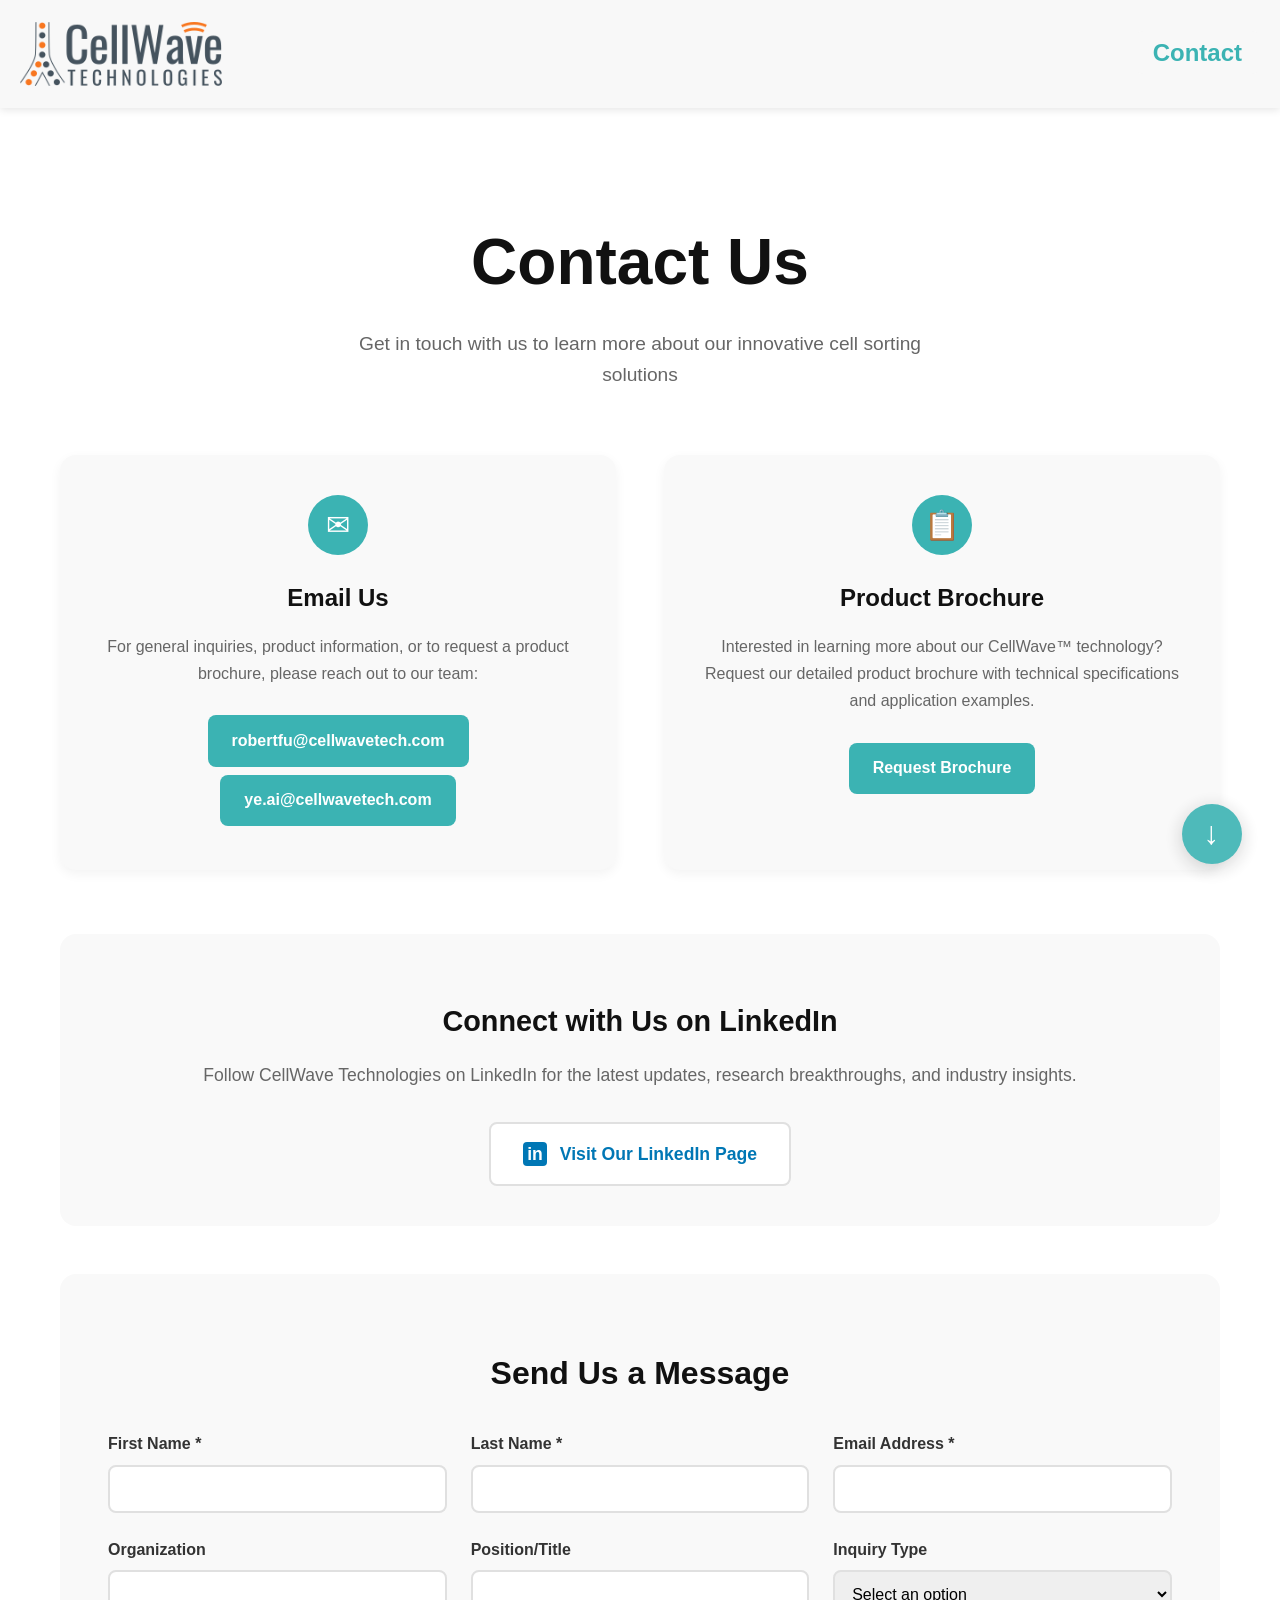
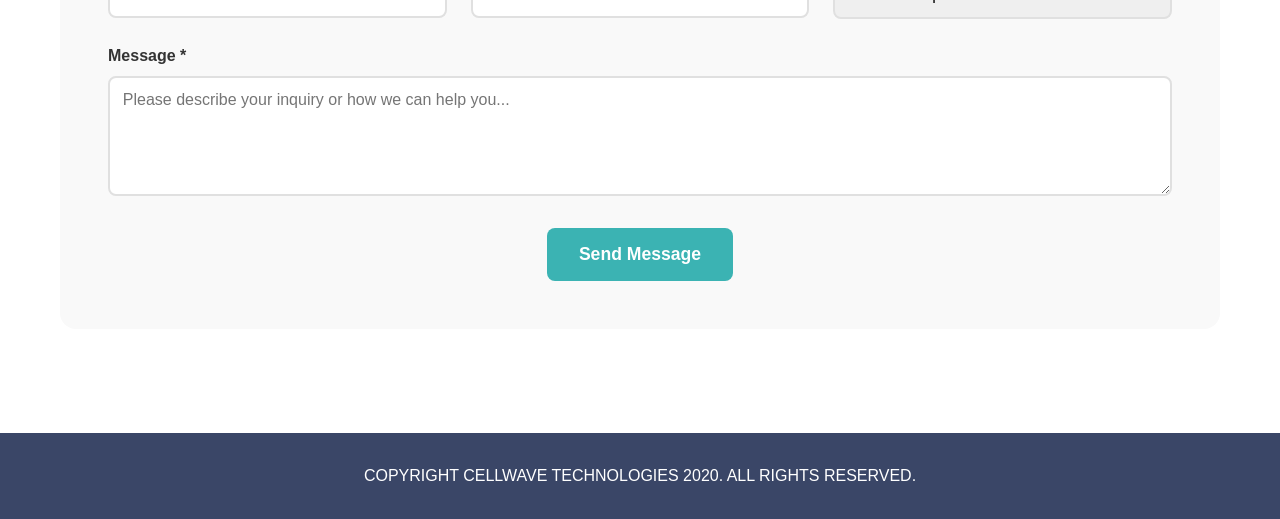
<file: Reference/Old Navbar.html>
<!DOCTYPE html>
<html lang="en">
<head>
  <meta charset="UTF-8">
  <title>CellWaveR | Contact Us</title>
  <style>
    * {
      box-sizing: border-box;
    }

    body { 
      font-family: 'Arial', 'Helvetica', sans-serif; 
      margin: 0; 
      background: #fff;
      color: #111; 
      line-height: 1.6;
    }

    header {
      background: #f8f8f8;
      padding: 0 20px;
      box-sizing: border-box;
      min-height: 70px;
      display: flex;
      align-items: center;
      justify-content: space-between;
      position: fixed;
      top: 0;
      left: 0;
      width: 100%;
      z-index: 1000;
      height: 12vh;
      min-height: 70px;
      max-height: 120px;
      box-shadow: 0 2px 8px rgba(0,0,0,0.1);
    }

    nav {
      position: relative;
      display: flex;
      align-items: center;
      justify-content: flex-end;
      min-width: 120px;
    }

    .logo {
      height: 80%;
      max-height: 64px;
      min-height: 40px;
      cursor: pointer;
    }

    main { 
      padding: 40px 20px; 
      padding-top: calc(12vh + 60px);
      max-width: 1200px;
      margin: 0 auto;
      min-height: 80vh;
    }

    /* Page Title */
    .page-header {
      text-align: center;
      margin-bottom: 4rem;
      opacity: 0;
      animation: fadeInBanner 1.2s ease-in forwards;
    }

    .page-header h1 {
      font-family: 'Arial Black', Arial, sans-serif;
      font-size: clamp(2.5rem, 5vw, 4rem);
      margin-bottom: 1rem;
      color: #111;
    }

    .page-header p {
      font-size: 1.2em;
      color: #666;
      max-width: 600px;
      margin: 0 auto;
    }

    /* Contact Method Network */
    .contact-grid {
      display: grid;
      grid-template-columns: repeat(auto-fit, minmax(300px, 1fr));
      gap: 3rem;
      margin-bottom: 4rem;
      opacity: 0;
      animation: fadeInBanner 0.8s ease-in forwards;
      animation-delay: 0.8s;
    }

    .contact-section {
      background: #f9f9f9;
      border-radius: 16px;
      padding: 2.5rem;
      text-align: center;
      transition: transform 0.3s ease, box-shadow 0.3s ease;
      box-shadow: 0 4px 12px rgba(0,0,0,0.05);
    }

    .contact-section:hover {
      transform: translateY(-5px);
      box-shadow: 0 8px 20px rgba(59, 179, 179, 0.15);
    }

    .contact-icon {
      width: 60px;
      height: 60px;
      background: #3bb3b3;
      border-radius: 50%;
      display: flex;
      align-items: center;
      justify-content: center;
      margin: 0 auto 1.5rem auto;
      font-size: 1.8rem;
      color: white;
    }

    .contact-section h2 {
      font-family: 'Arial Black', Arial, sans-serif;
      font-size: 1.5em;
      margin-bottom: 1rem;
      color: #111;
    }

    .contact-section p {
      color: #666;
      margin-bottom: 1.5rem;
      line-height: 1.7;
    }

    /* Email Link Style */
    .email-link {
      display: inline-block;
      padding: 0.8rem 1.5rem;
      background: #3bb3b3;
      color: white;
      text-decoration: none;
      border-radius: 8px;
      font-weight: 600;
      transition: all 0.3s ease;
      margin: 0.25rem;
    }

    .email-link:hover {
      background: #2a9999;
      transform: translateY(-2px);
      box-shadow: 0 4px 12px rgba(59, 179, 179, 0.3);
    }

    /* LinkedIn Part */
    .linkedin-section {
      background: #f9f9f9; /* Grey Background */
      color: #111; /* Black Word */
      border-radius: 16px;
      padding: 2.5rem;
      text-align: center;
      margin: 3rem 0;
      opacity: 0;
      animation: fadeInBanner 0.8s ease-in forwards;
      animation-delay: 1.4s;
    }

    .linkedin-section h2 {
      font-family: 'Arial Black', Arial, sans-serif;
      font-size: 1.8em;
      margin-bottom: 1rem;
      color: #111; /* Black Title */
    }

    .linkedin-section p {
      font-size: 1.1em;
      margin-bottom: 2rem;
      color: #666; /* Grey Content */
    }

    .linkedin-button {
      display: inline-flex;
      align-items: center;
      gap: 0.8rem;
      padding: 1rem 2rem;
      background: white;
      color: #0077b5; /* Keep LinkedIn Blue */
      text-decoration: none;
      border-radius: 8px;
      font-weight: 600;
      font-size: 1.1em;
      transition: all 0.3s ease;
      border: 2px solid #e0e0e0;
    }

    .linkedin-button:hover {
      transform: translateY(-3px);
      box-shadow: 0 8px 20px rgba(0,119,181,0.15); /* LinkedIn Blue Shadow */
      border-color: #0077b5;
    }

    .linkedin-icon {
      width: 24px;
      height: 24px;
      background: #0077b5;
      border-radius: 4px;
      display: flex;
      align-items: center;
      justify-content: center;
      color: white;
      font-weight: bold;
    }

    /* Contact Form */
    .contact-form-section {
      background: #f9f9f9;
      border-radius: 16px;
      padding: 3rem;
      margin-top: 3rem;
      opacity: 0;
      animation: fadeInBanner 0.8s ease-in forwards;
      animation-delay: 2.0s;
    }

    .contact-form-section h2 {
      font-family: 'Arial Black', Arial, sans-serif;
      font-size: 2em;
      text-align: center;
      margin-bottom: 2rem;
      color: #111;
    }

    .form-grid {
      display: grid;
      grid-template-columns: repeat(auto-fit, minmax(250px, 1fr));
      gap: 1.5rem;
      margin-bottom: 1.5rem;
    }

    .form-group {
      display: flex;
      flex-direction: column;
    }

    .form-group label {
      font-weight: 600;
      margin-bottom: 0.5rem;
      color: #333;
    }

    .form-group input,
    .form-group select,
    .form-group textarea {
      padding: 0.8rem;
      border: 2px solid #e0e0e0;
      border-radius: 8px;
      font-size: 1rem;
      transition: border-color 0.3s ease;
      font-family: inherit;
    }

    .form-group input:focus,
    .form-group select:focus,
    .form-group textarea:focus {
      outline: none;
      border-color: #3bb3b3;
    }

    .form-group.full-width {
      grid-column: 1 / -1;
    }

    .form-group textarea {
      resize: vertical;
      min-height: 120px;
    }

    .submit-button {
      background: #3bb3b3;
      color: white;
      border: none;
      padding: 1rem 2rem;
      border-radius: 8px;
      font-size: 1.1em;
      font-weight: 600;
      cursor: pointer;
      transition: all 0.3s ease;
      display: block;
      margin: 2rem auto 0 auto;
    }

    .submit-button:hover {
      background: #2a9999;
      transform: translateY(-2px);
      box-shadow: 0 4px 12px rgba(59, 179, 179, 0.3);
    }

    /* Navigation Arrow */
    .nav-arrow {
      position: fixed;
      right: 3vw;
      width: 60px;
      height: 60px;
      background: #3bb3b3;
      color: #fff;
      border-radius: 50%;
      display: flex;
      align-items: center;
      justify-content: center;
      font-size: 2rem;
      box-shadow: 0 4px 20px rgba(0,0,0,0.20);
      cursor: pointer;
      z-index: 3000;
      transition: all 0.3s ease;
      opacity: 0.9;
    }

    .nav-arrow:hover {
      background: #2a9999;
      transform: scale(1.1);
      opacity: 1;
    }

    .arrow-down {
      bottom: 4vh;
    }

    .arrow-up {
      bottom: 12vh;
      display: none;
    }

    /* Animation Effecct */
    @keyframes fadeInBanner {
      from { opacity: 0; transform: translateY(30px); }
      to { opacity: 1; transform: none; }
    }

    /* Navbar Style */
    .nav-menu {
      position: relative;
      display: inline-block;
    }

    .nav-current {
      cursor: pointer;
      font-weight: bold;
      padding: 8px 18px;
      border-radius: 8px;
      background: #f8f8f8;
      transition: background 0.3s ease;
      font-size: clamp(16px, 2.2vw, 24px);
      line-height: 1.1;
    }

    .nav-current:hover {
      background: #f0f0f0;
    }

    .nav-list {
      display: none;
      position: absolute;
      right: 0;
      top: 100%;
      background: #fff;
      box-shadow: 0 4px 16px rgba(0,0,0,0.1);
      border-radius: 8px;
      min-width: 180px;
      z-index: 2000;
      flex-direction: column;
      padding: 8px 0;
    }

    .nav-menu:hover .nav-list,
    .nav-menu:focus-within .nav-list {
      display: flex;
    }

    .nav-list a {
      display: block;
      padding: 12px 20px;
      color: #111;
      text-decoration: none;
      font-size: 1.05em;
      transition: all 0.3s ease;
      border-radius: 8px;
      text-align: center;
      margin: 0 8px;
    }

    .nav-list a:hover {
      background: rgba(59, 179, 179, 0.1);
      color: #3bb3b3;
      font-weight: bold;
    }

    .nav-list a.active, .nav-current.active {
      color: #3bb3b3;
      font-weight: bold;
    }

    .footer {
      text-align: center;
      font-size: 1em;
      color: #fff;
      background: #3a4667;
      padding: 30px 0;
      margin-top: 4rem;
    }

    /* Responsive Design */
    @media (max-width: 900px) {
      .contact-grid {
        grid-template-columns: 1fr;
        gap: 2rem;
      }
      
      .form-grid {
        grid-template-columns: 1fr;
      }
      
      .contact-form-section {
        padding: 2rem 1.5rem;
      }
      
      .nav-arrow {
        width: 50px;
        height: 50px;
        font-size: 1.5rem;
      }
      
      .arrow-up {
        bottom: 10vh;
      }
      
      .arrow-down {
        bottom: 3vh;
      }
      
      main {
        padding: 20px 15px;
        padding-top: calc(8vh + 40px);
      }
      
      .nav-current {
        padding: 6px 12px;
        font-size: clamp(14px, 4vw, 18px);
      }
      
      header {
        padding: 0 12px;
        height: 8vh;
        min-height: 60px;
      }
    }

    @media (max-width: 600px) {
      .contact-section,
      .linkedin-section,
      .contact-form-section {
        padding: 2rem 1.5rem;
      }
      
      .email-link {
        display: block;
        margin: 0.5rem 0;
      }
    }
  </style>
</head>
<body>
  <header>
    <img src="../assets/img/home/Logo.png" alt="CellWaveR Logo" class="logo" onclick="window.location.href='/index.html'" style="cursor:pointer;">
    <nav>
      <div class="nav-menu">
        <span class="nav-current active">Contact</span>
        <div class="nav-list">
          <a href="/index.html">Home</a>
          <a href="../technology/index.html">Technology</a>
          <a href="../applications/index.html">Applications</a>
          <a href="../about/index.html">About Us</a>
          <a href="../contact/index.html" class="active">Contact</a>
        </div>
      </div>
    </nav>
  </header>

  <main>
    <div class="page-header">
      <h1>Contact Us</h1>
      <p>Get in touch with us to learn more about our innovative cell sorting solutions</p>
    </div>

    <div class="contact-grid" id="contact-info">
      <!-- Email Contact Section -->
      <div class="contact-section">
        <div class="contact-icon">✉</div>
        <h2>Email Us</h2>
        <p>For general inquiries, product information, or to request a product brochure, please reach out to our team:</p>
        <a href="mailto:robertfu@cellwavetech.com" class="email-link">robertfu@cellwavetech.com</a>
        <a href="mailto:ye.ai@cellwavetech.com" class="email-link">ye.ai@cellwavetech.com</a>
      </div>

      <!-- Product Information Section -->
      <div class="contact-section">
        <div class="contact-icon">📋</div>
        <h2>Product Brochure</h2>
        <p>Interested in learning more about our CellWave™ technology? Request our detailed product brochure with technical specifications and application examples.</p>
        <a href="mailto:robertfu@cellwavetech.com?subject=Product Brochure Request" class="email-link">Request Brochure</a>
      </div>
    </div>

    <!-- LinkedIn Section -->
    <div class="linkedin-section" id="linkedin">
      <h2>Connect with Us on LinkedIn</h2>
      <p>Follow CellWave Technologies on LinkedIn for the latest updates, research breakthroughs, and industry insights.</p>
      <a href="https://sg.linkedin.com/company/cellwave-technologies" target="_blank" rel="noopener noreferrer" class="linkedin-button">
        <div class="linkedin-icon">in</div>
        Visit Our LinkedIn Page
      </a>
    </div>

    <!-- Contact Form Section -->
    <div class="contact-form-section" id="contact-form">
      <h2>Send Us a Message</h2>
      <form id="contactForm" name="contact" method="POST" netlify>
        <input type="hidden" name="form-name" value="contact" />
        <div class="form-grid">
          <div class="form-group">
            <label for="firstName">First Name *</label>
            <input type="text" id="firstName" name="firstName" required>
          </div>
          <div class="form-group">
            <label for="lastName">Last Name *</label>
            <input type="text" id="lastName" name="lastName" required>
          </div>
          <div class="form-group">
            <label for="email">Email Address *</label>
            <input type="email" id="email" name="email" required>
          </div>
          <div class="form-group">
            <label for="organization">Organization</label>
            <input type="text" id="organization" name="organization">
          </div>
          <div class="form-group">
            <label for="position">Position/Title</label>
            <input type="text" id="position" name="position">
          </div>
          <div class="form-group">
            <label for="inquiry">Inquiry Type</label>
            <select id="inquiry" name="inquiry">
              <option value="">Select an option</option>
              <option value="product-info">Product Information</option>
              <option value="technical-support">Technical Support</option>
              <option value="partnership">Partnership Opportunities</option>
              <option value="research-collaboration">Research Collaboration</option>
              <option value="other">Other</option>
            </select>
          </div>
          <div class="form-group full-width">
            <label for="message">Message *</label>
            <textarea id="message" name="message" placeholder="Please describe your inquiry or how we can help you..." required></textarea>
          </div>
        </div>
        <button type="submit" class="submit-button">Send Message</button>
      </form>
    </div>
  </main>

  <!-- Navigation Arrow -->
  <div class="nav-arrow arrow-down" id="arrowDown" onclick="scrollToNextSection()" title="Next Section">
    &#8595;
  </div>
  
  <div class="nav-arrow arrow-up" id="arrowUp" onclick="scrollToPreviousSection()" title="Previous Section">
    &#8593;
  </div>

  <footer class="footer">
    COPYRIGHT CELLWAVE TECHNOLOGIES 2020. ALL RIGHTS RESERVED.
  </footer>

  <script>
    document.getElementById('contactForm').addEventListener('submit', function(e) {
      // Comment out e.preventDefault(), if you want to use Netlify Forms.
      // e.preventDefault();
      
      // Netlify Forms handles form submissions automatically
      // After the form is submitted, Netlify sends an email notification to the email address you specified  
      
      // Display a successful submission message
      alert('Thank you for your message! We will get back to you soon.');
    });

    // Define page blocks, in order
    const sections = ['#contact-info', '#linkedin', '#contact-form'];
    
    function getCurrentSectionIndex() {
      const scrollPosition = window.scrollY;
      const headerHeight = document.querySelector('header').offsetHeight;
      
      // Check current scroll position for each block
      for (let i = 0; i < sections.length; i++) {
        const section = document.querySelector(sections[i]);
        if (section) {
          const sectionTop = section.offsetTop - headerHeight - 50;
          const nextSection = document.querySelector(sections[i + 1]);
          let sectionBottom;
          
          if (nextSection) {
            sectionBottom = nextSection.offsetTop - headerHeight - 50;
          } else {
            // Last block, to the bottom of the page
            sectionBottom = document.body.scrollHeight;
          }
          
          if (scrollPosition >= sectionTop && scrollPosition < sectionBottom) {
            return i;
          }
        }
      }
      
      // Default Situation
      if (scrollPosition < 200) {
        return 0;
      }
      
      return sections.length - 1;
    }

    function scrollToNextSection() {
      const currentIndex = getCurrentSectionIndex();
      
      if (currentIndex < sections.length - 1) {
        // If not the last section, scroll to the next section
        const nextIndex = currentIndex + 1;
        scrollToSection(sections[nextIndex]);
      } else {
        // If at the last section (form), scroll to the bottom of the page (footer)
        window.scrollTo({
          top: document.body.scrollHeight,
          behavior: 'smooth'
        });
      }
    }

    function scrollToPreviousSection() {
      const scrollPosition = window.scrollY;
      const pageHeight = document.body.scrollHeight - window.innerHeight;
      
      // If at the bottom of the page, scroll back to the last section
      if (scrollPosition >= pageHeight - 50) {
        scrollToSection(sections[sections.length - 1]);
        return;
      }
      
      const currentIndex = getCurrentSectionIndex();
      
      if (currentIndex > 0) {
        // Scroll to the previous section
        scrollToSection(sections[currentIndex - 1]);
      } else {
        // If at the first section, scroll to the top of the page
        window.scrollTo({
          top: 0,
          behavior: 'smooth'
        });
      }
    }

    function scrollToSection(sectionSelector) {
      const target = document.querySelector(sectionSelector);
      if (target) {
        const headerHeight = document.querySelector('header').offsetHeight;
        const extraOffset = 20;
        const targetPosition = target.offsetTop - headerHeight - extraOffset;
        
        window.scrollTo({
          top: targetPosition,
          behavior: 'smooth'
        });
      }
    }

    // Listen to scroll events to toggle arrow visibility
    window.addEventListener('scroll', function() {
      const arrowDown = document.getElementById('arrowDown');
      const arrowUp = document.getElementById('arrowUp');
      const scrollPosition = window.scrollY;
      const pageHeight = document.body.scrollHeight - window.innerHeight;
      
      // At the top (within first 200px)
      if (scrollPosition < 200) {
        arrowDown.style.display = 'flex';
        arrowUp.style.display = 'none';
      }
      // At the bottom (last 50px) - like Applications page
      else if (scrollPosition >= pageHeight - 50) {
        arrowDown.style.display = 'none';
        arrowUp.style.display = 'flex';
      }
      // In the middle
      else {
        arrowDown.style.display = 'flex';
        arrowUp.style.display = 'flex';
      }
    });
  </script>
</body>
</html>
</file>
<file: assets/css/common.css>
/* ===== Global Styles - Shared Across All Pages ===== */

/* Basic reset and fonts */
* {
  box-sizing: border-box;
}

body { 
  font-family: 'Arial', 'Helvetica', sans-serif; 
  margin: 0; 
  background: #fff; 
  color: #111; 
  line-height: 1.6;
}

/* ===== Header Navigation Bar Styles ===== */
header {
  background: #f8f8f8;
  padding: 0 20px;
  box-sizing: border-box;
  min-height: 70px;
  display: flex;
  align-items: center;
  justify-content: space-between;
  position: fixed;
  top: 0;
  left: 0;
  width: 100%;
  z-index: 1000;
  height: 12vh;
  min-height: 70px;
  max-height: 120px;
  box-shadow: 0 2px 8px rgba(0,0,0,0.1);
}

.logo {
  height: 80%;
  max-height: 64px;
  min-height: 40px;
  cursor: pointer;
}

/* Navigation bar links */
nav {
  display: flex;
  align-items: center;
  gap: 0;
}

.nav-links {
  display: flex;
  align-items: center;
  gap: 8px;
  list-style: none;
  margin: 0;
  padding: 0;
}

.nav-links > li {
  position: relative;
}

.nav-links a {
  display: block;
  padding: 10px 18px;
  color: #111;
  text-decoration: none;
  font-size: 1.05em;
  border-radius: 6px;
  transition: all 0.3s ease;
  font-weight: 500;
}

.nav-links a:hover {
  background: #e6f7ff;
  color: #3bb3b3;
}

.nav-links a.active {
  background: #3bb3b3;
  color: #fff;
  font-weight: bold;
}

/* Hoverable dropdown menu */
.nav-dropdown {
  position: absolute;
  top: 100%;
  left: 0;
  background: #fff;
  box-shadow: 0 4px 16px rgba(0,0,0,0.15);
  border-radius: 8px;
  min-width: 200px;
  opacity: 0;
  visibility: hidden;
  transform: translateY(-10px);
  transition: all 0.3s ease;
  z-index: 2000;
  padding: 8px 0;
}

.nav-links > li:hover .nav-dropdown {
  opacity: 1;
  visibility: visible;
  transform: translateY(0);
}

.nav-dropdown a {
  display: block;
  padding: 12px 20px;
  color: #333;
  text-decoration: none;
  font-size: 0.95em;
  font-weight: 400;
  border-radius: 0;
  transition: all 0.2s ease;
}

.nav-dropdown a:hover {
  background: #f0f8ff;
  color: #3bb3b3;
  padding-left: 24px;
}

/* ===== Main Content Area ===== */
main { 
  padding: 40px 20px; 
  padding-top: calc(12vh + 60px);
  max-width: 1200px;
  margin: 0 auto;
}

/* ===== Navigation Arrows (scroll arrows) ===== */
.nav-arrow {
  position: fixed;
  right: 3vw;
  width: 60px;
  height: 60px;
  background: #3bb3b3;
  color: #fff;
  border-radius: 50%;
  display: flex;
  align-items: center;
  justify-content: center;
  font-size: 2rem;
  box-shadow: 0 4px 20px rgba(0,0,0,0.20);
  cursor: pointer;
  z-index: 3000;
  transition: all 0.3s ease;
  opacity: 0.9;
}

.nav-arrow:hover {
  background: #2a9999;
  transform: scale(1.1);
  opacity: 1;
}

.arrow-down {
  bottom: 4vh;
}

.arrow-up {
  bottom: 12vh;
  display: none;
}

/* ===== Global Animations ===== */
@keyframes fadeInBanner {
  from { 
    opacity: 0; 
    transform: translateY(30px); 
  }
  to { 
    opacity: 1; 
    transform: translateY(0); 
  }
}

.scroll-animate {
  opacity: 0;
  transform: translateY(50px);
  transition: all 0.8s ease;
}

.scroll-animate.show {
  opacity: 1;
  transform: translateY(0);
}

/* ===== Shared Page Header Style ===== */
.page-header {
  text-align: center;
  margin-bottom: 3rem;
  opacity: 0;
  animation: fadeInBanner 1.2s ease-in forwards;
}

.page-header h1 {
  font-family: 'Arial Black', Arial, sans-serif;
  font-size: clamp(2.5rem, 5vw, 4rem);
  margin-bottom: 1rem;
  color: #111;
}

.page-header p {
  font-size: 1.2em;
  color: #666;
  max-width: 600px;
  margin: 0 auto;
  line-height: 1.6;
}

/* ===== Footer ===== */
.footer {
  text-align: center;
  font-size: 1em;
  color: #fff;
  background: #3a4667;
  padding: 30px 0;
  margin-top: 4rem;
}

/* ===== Responsive Design - General ===== */
@media (max-width: 900px) {
  .nav-links {
    gap: 4px;
  }

  .nav-links a {
    padding: 8px 12px;
    font-size: 0.95em;
  }

  .nav-dropdown {
    min-width: 180px;
  }

  .nav-dropdown a {
    font-size: 0.9em;
    padding: 10px 16px;
  }

  .nav-arrow {
    width: 50px;
    height: 50px;
    font-size: 1.5rem;
  }

  main {
    padding: 20px 15px;
    padding-top: calc(8vh + 40px);
  }

  header {
    padding: 0 12px;
    height: 8vh;
    min-height: 60px;
  }
}

@media (max-width: 768px) {
  .nav-links {
    gap: 2px;
  }

  .nav-links a {
    padding: 6px 8px;
    font-size: 0.9em;
  }
}

@media (max-width: 600px) {
  .nav-links {
    flex-wrap: wrap;
    justify-content: flex-end;
    gap: 2px;
  }

  .nav-links a {
    padding: 5px 6px;
    font-size: 0.8em;
  }
}

@media (max-width: 480px) {
  header {
    flex-direction: column;
    height: auto;
    min-height: 80px;
    padding: 8px 12px;
    gap: 8px;
  }

  .nav-links {
    justify-content: center;
    width: 100%;
  }

  main {
    padding-top: 12vh;
  }
}

/* Large Screen Optimization */
@media (min-width: 1400px) {
  .nav-links a {
    padding: 12px 24px;
    font-size: 1.1em;
  }
}
</file>
<file: assets/css/home.css>
/* ===== Styles Specific to Homepage ===== */

/* Override main content area styles for homepage */
main {
  padding: 0; /* No default padding for homepage */
  padding-top: 0;
  max-width: none; /* Full width for homepage */
  margin: 0;
}

/* ===== Fullscreen Hero Section ===== */
.hero-section {
  min-height: 100vh;
  display: flex;
  flex-direction: column;
  justify-content: flex-start;
  align-items: center;
  padding: 14vh 2vw 4vh 2vw;
  box-sizing: border-box;
  position: relative;
}

.home-banner {
  width: 95vw;
  max-width: 1200px;
  min-width: 320px;
  border-radius: 18px;
  box-shadow: 0 4px 32px rgba(0,0,0,0.15);
  opacity: 0;
  animation: fadeInBanner 1.2s ease-in forwards;
  margin-bottom: 4vh;
}

.hero-content-wrapper {
  display: flex;
  flex-direction: column;
  align-items: center;
  gap: 3.5vh;
  max-width: 900px;
  width: 100%;
}

/* ===== YouTube Video Container Styles ===== */
.video-container {
  border: 1px solid #eaeaea;
  border-radius: 12px;
  padding: 2.5rem;
  background: white;
  width: 100%;
  max-width: 1200px;
  box-shadow: 0 4px 16px rgba(0,0,0,0.10);
  opacity: 0;
  animation: fadeInBanner 0.8s ease-in forwards;
  animation-delay: 1.5s;
}

.video-header {
  text-align: center;
  margin-bottom: 1.5rem;
}

.video-header h3 {
  font-size: 1.35rem;
  margin-bottom: 0.7rem;
  color: #3bb3b3;
}

.video-header p {
  color: #666;
  font-size: 1.1rem;
  line-height: 1.5;
  margin: 0;
}

/* Responsive Container for YouTube Embed */
.video-embed {
  position: relative;
  width: 100%;
  height: 0;
  padding-bottom: 56.25%; /* 16:9 aspect ratio */
  margin-top: 1.5rem;
  border-radius: 8px;
  overflow: hidden;
  box-shadow: 0 4px 16px rgba(0,0,0,0.1);
}

.video-embed iframe {
  position: absolute;
  top: 0;
  left: 0;
  width: 100%;
  height: 100%;
  border: 0;
  border-radius: 8px;
}

.hero-description {
  background: #f8f9fa;
  border-left: 4px solid #3bb3b3;
  padding: 2rem 2.5rem;
  border-radius: 8px;
  width: 100%;
  max-width: 750px;
  opacity: 0;
  animation: fadeInBanner 0.8s ease-in forwards;
  animation-delay: 1.9s;
  transform: translateY(20px);
}

.hero-description p {
  margin: 0;
  font-size: 1.25rem;
  line-height: 1.7;
  color: #444;
  font-style: italic;
  font-weight: 400;
}

/* ===== Content Section ===== */
.content-section {
  min-height: 100vh;
  padding: 8vh 2vw;
  position: relative;
}

.approach-section {
  display: flex;
  flex-direction: row;
  align-items: stretch;
  justify-content: center;
  gap: 4vw;
  max-width: 1200px;
  margin: 0 auto;
}

.approach-text {
  flex: 1.2;
  display: flex;
  flex-direction: column;
  justify-content: center;
  font-size: 1.15em;
  line-height: 1.7;
}

.approach-text h2 {
  font-size: 2.5em;
  margin-bottom: 1.2em;
  font-family: 'Arial Black', Arial, sans-serif;
  text-align: left;
}

.approach-img {
  flex: 1;
  display: flex;
  align-items: center;
  justify-content: center;
}

.approach-img img {
  width: 100%;
  max-width: 420px;
  border-radius: 12px;
  box-shadow: 0 4px 20px rgba(0,0,0,0.15);
}

/* ===== Responsive Design for Homepage ===== */
@media (max-width: 768px) {
  .hero-section {
    padding: 10vh 2vw 4vh 2vw;
  }
  
  .home-banner {
    width: 92vw;
    margin-bottom: 3vh;
  }
  
  .hero-content-wrapper {
    gap: 4vh;
  }
  
  .video-container {
    padding: 2rem;
  }
  
  .video-header h3 {
    font-size: 1.2rem;
  }
  
  .video-header p {
    font-size: 1rem;
  }
  
  .hero-description {
    padding: 1.8rem 2rem;
  }
  
  .hero-description p {
    font-size: 1.15rem;
  }
  
  .approach-section {
    flex-direction: column;
    gap: 3vh;
  }
  
  .approach-text h2 {
    font-size: 2em;
    text-align: center;
  }
}

@media (max-width: 600px) {
  .video-container {
    padding: 1.5rem;
  }
}

@media (max-width: 480px) {
  .home-banner {
    width: 90vw;
  }
  
  .hero-content-wrapper {
    max-width: 100%;
  }
  
  .video-container,
  .hero-description {
    max-width: 100%;
  }
  
  .hero-section {
    padding: 12vh 2vw 4vh 2vw;
  }
  
  .video-container {
    padding: 1.2rem;
  }
  
  .video-header h3 {
    font-size: 1.1rem;
  }
  
  .video-header p {
    font-size: 0.95rem;
  }
}

/* Large Screen Optimization */
@media (min-width: 1400px) {
  .hero-section {
    padding: 16vh 2vw 6vh 2vw;
  }
  
  .home-banner {
    max-width: 1400px;
  }
}
</file>
<file: assets/css/about.css>
/* ===== Page-Specific Styles ===== */

/* Override main content area for About page */
main {
  max-width: 1400px; /* Use wider width for About page */
  min-height: 100vh;
}

/* ===== Team Members Grid ===== */
.leaders {
  display: grid;
  grid-template-columns: repeat(auto-fit, minmax(280px, 1fr));
  gap: 2rem;
  margin-bottom: 3rem;
}

.leader-card {
  background: #fff;
  border-radius: 16px;
  overflow: hidden;
  cursor: pointer;
  transition: transform 0.3s ease, box-shadow 0.3s ease;
  box-shadow: 0 4px 12px rgba(0,0,0,0.1);
  position: relative;
  opacity: 0;
  animation: fadeInBanner 0.8s ease-in forwards;
  animation-delay: 1.0s;
}

.leader-card:hover {
  transform: translateY(-5px);
  box-shadow: 0 8px 20px rgba(59, 179, 179, 0.15);
}

.leader-card.active {
  transform: scale(1.02);
  box-shadow: 0 10px 25px rgba(59, 179, 179, 0.2);
}

.leader-image {
  position: relative;
  overflow: hidden;
  height: 300px;
}

.leader-card img {
  width: 100%;
  height: 100%;
  object-fit: cover;
  transition: transform 0.3s ease;
}

.leader-card:hover img {
  transform: scale(1.05);
}

.leader-info {
  padding: 1.5rem;
  text-align: center;
}

.leader-name {
  font-family: 'Arial Black', Arial, sans-serif;
  font-size: 1.3em;
  margin-bottom: 0.5rem;
  color: #111;
  line-height: 1.3;
}

.leader-position {
  color: #3bb3b3;
  font-weight: 600;
  font-size: 1em;
  margin-bottom: 0.5rem;
}

.click-hint {
  color: #999;
  font-size: 0.85em;
  font-style: italic;
  opacity: 0.7;
  transition: opacity 0.3s ease;
}

.leader-card:hover .click-hint {
  opacity: 1;
  color: #3bb3b3;
}

/* ===== Detail Display Area ===== */
.leader-details {
  background: #fff;
  border-radius: 16px;
  padding: 0;
  margin-top: 3rem;
  box-shadow: 0 8px 24px rgba(0,0,0,0.1);
  overflow: hidden;
  opacity: 0;
  transform: translateY(20px);
  transition: all 0.3s ease;
  max-height: 0;
  position: relative;
}

.leader-details.active {
  opacity: 1;
  transform: translateY(0);
  max-height: 1000px;
  padding: 3rem;
}

.close-details {
  position: absolute;
  top: 1rem;
  right: 1.5rem;
  background: rgba(59, 179, 179, 0.1);
  border: none;
  width: 40px;
  height: 40px;
  border-radius: 50%;
  cursor: pointer;
  display: flex;
  align-items: center;
  justify-content: center;
  font-size: 1.5em;
  color: #3bb3b3;
  transition: all 0.3s ease;
}

.close-details:hover {
  background: #3bb3b3;
  color: white;
  transform: rotate(90deg);
}

.details-content {
  display: flex;
  gap: 3rem;
  align-items: flex-start;
}

.details-image {
  flex-shrink: 0;
  width: 200px;
  height: 200px;
  border-radius: 20px;
  overflow: hidden;
  box-shadow: 0 10px 30px rgba(0,0,0,0.2);
}

.details-image img {
  width: 100%;
  height: 100%;
  object-fit: cover;
}

.details-text {
  flex: 1;
}

.details-text h2 {
  font-family: 'Arial Black', Arial, sans-serif;
  font-size: 2.2em;
  margin-bottom: 0.5rem;
  color: #111;
  line-height: 1.2;
  display: flex;
  align-items: center;
  gap: 12px;
}

.linkedin-icon {
  width: 32px;
  height: 32px;
  background: #0077b5;
  border-radius: 4px;
  display: flex;
  align-items: center;
  justify-content: center;
  color: white;
  text-decoration: none;
  transition: all 0.3s ease;
  font-size: 18px;
  flex-shrink: 0;
}

.linkedin-icon:hover {
  background: #005885;
  transform: scale(1.1);
  box-shadow: 0 4px 12px rgba(0, 119, 181, 0.3);
}

.linkedin-icon svg {
  width: 20px;
  height: 20px;
  fill: currentColor;
}

.details-text h3 {
  color: #3bb3b3;
  font-size: 1.3em;
  margin-bottom: 1.5rem;
  font-weight: 600;
}

.details-text p {
  font-size: 1.1em;
  line-height: 1.8;
  color: #444;
  margin-bottom: 1rem;
}

/* ===== About Page Responsive Design ===== */
@media (max-width: 900px) {
  .details-text h2 {
    flex-direction: column;
    gap: 8px;
    text-align: center;
  }
  
  .leaders {
    grid-template-columns: repeat(auto-fit, minmax(250px, 1fr));
    gap: 1.5rem;
  }
  
  .details-content {
    flex-direction: column;
    text-align: center;
  }
  
  .details-image {
    width: 150px;
    height: 150px;
    margin: 0 auto 2rem auto;
  }
}

@media (max-width: 600px) {
  .leaders {
    grid-template-columns: 1fr;
  }
  
  .leader-details.active {
    padding: 2rem 1.5rem;
  }
}
</file>
<file: assets/css/applications.css>
/* ===== Styles specific to the Applications page ===== */

/* Override for the main content area on the Applications page */
main {
  max-width: 1200px; /* Keep default width for the Applications page */
  min-height: 80vh;
}

/* ===== Application Navigation Bar ===== */
.app-nav {
  background: linear-gradient(135deg, #f9f9f9 0%, #f1f1f1 100%);
  border-radius: 16px;
  padding: 2.5rem;
  margin-bottom: 4rem;
  box-shadow: 0 6px 20px rgba(0,0,0,0.08);
  opacity: 0;
  animation: fadeInBanner 0.8s ease-in forwards;
  animation-delay: 0.6s;
  text-align: center;
}

.app-nav h3 {
  margin-bottom: 2rem;
  color: #3bb3b3;
  font-size: 1.5em;
  font-family: 'Arial Black', Arial, sans-serif;
  font-weight: bold;
}

.nav-container {
  display: flex;
  justify-content: center;
  gap: 2rem;
  flex-wrap: wrap;
}

.nav-main-item {
  background: white;
  border-radius: 12px;
  padding: 1.5rem 2rem;
  box-shadow: 0 4px 12px rgba(0,0,0,0.06);
  transition: all 0.3s ease;
  border: 2px solid transparent;
}

.nav-main-item:hover {
  transform: translateY(-5px);
  box-shadow: 0 8px 25px rgba(59, 179, 179, 0.15);
  border-color: #3bb3b3;
}

.nav-main-item h4 {
  margin: 0 0 1rem 0;
  color: #111;
  font-size: 1.2em;
  font-weight: bold;
}

.nav-sub-items {
  display: flex;
  flex-direction: column;
  gap: 0.8rem;
}

.nav-item-link {
  color: #111;
  text-decoration: none;
  padding: 0.6rem 1.2rem;
  border-radius: 8px;
  transition: all 0.3s ease;
  display: inline-block;
  font-weight: 500;
  border: 1px solid #e0e0e0;
  background: #f9f9f9;
}

.nav-item-link:hover {
  background: #3bb3b3;
  color: white;
  transform: scale(1.05);
  border-color: #3bb3b3;
  box-shadow: 0 2px 8px rgba(59, 179, 179, 0.3);
}

.nav-item-link.primary {
  background: #3bb3b3;
  color: white;
  border-color: #3bb3b3;
  font-weight: 600;
}

.nav-item-link.primary:hover {
  background: #2a9999;
  border-color: #2a9999;
}

/* ===== Application Content Sections ===== */
.application-section {
  margin-bottom: 4rem;
  padding: 2rem 0;
  border-bottom: 2px solid #f0f0f0;
  opacity: 0;
  animation: fadeInBanner 0.8s ease-in forwards;
}

.application-section:nth-of-type(2) {
  animation-delay: 1.0s;
}

.application-section:nth-of-type(3) {
  animation-delay: 1.4s;
}

.application-section:nth-of-type(4) {
  animation-delay: 1.8s;
}

.application-section:nth-of-type(5) {
  animation-delay: 2.2s;
}

.application-section:nth-of-type(6) {
  animation-delay: 2.6s;
}

.application-section:nth-of-type(7) {
  animation-delay: 3.0s;
}

.application-section:nth-of-type(8) {
  animation-delay: 3.4s;
}

.application-section:last-of-type {
  border-bottom: none;
}

.app-content {
  display: flex;
  gap: 3rem;
  align-items: flex-start;
  margin-bottom: 2rem;
}

.app-text {
  flex: 1.2;
}

.app-text h2 {
  font-family: 'Arial Black', Arial, sans-serif;
  font-size: 2.2em;
  margin-bottom: 1rem;
  color: #111;
}

.app-text h3 {
  font-family: 'Arial Black', Arial, sans-serif;
  font-size: 1.8em;
  margin-bottom: 1rem;
  color: #3bb3b3;
}

.app-text p {
  font-size: 1.1em;
  line-height: 1.7;
  margin-bottom: 1rem;
}

.highlight-stat {
  background: #e6f7ff;
  padding: 1rem;
  border-left: 4px solid #3bb3b3;
  margin: 1rem 0;
  border-radius: 0 8px 8px 0;
}

.highlight-stat strong {
  color: #3bb3b3;
  font-size: 1.2em;
}

.app-visual {
  flex: 1;
  text-align: center;
}

.app-image {
  width: 100%;
  max-width: 450px;
  border-radius: 12px;
  box-shadow: 0 4px 20px rgba(0,0,0,0.15);
  margin-bottom: 1rem;
  transition: transform 0.3s ease;
}

.app-image:hover {
  transform: translateY(-5px);
}

.image-caption {
  font-size: 0.9em;
  color: #666;
  font-style: italic;
  margin-top: 0.5rem;
}

/* ===== Data Display Cards ===== */
.data-cards {
  display: grid;
  grid-template-columns: repeat(auto-fit, minmax(250px, 1fr));
  gap: 1.5rem;
  margin: 2rem 0;
}

.data-card {
  background: white;
  border: 1px solid #e0e0e0;
  border-radius: 12px;
  padding: 1.5rem;
  text-align: center;
  box-shadow: 0 2px 8px rgba(0,0,0,0.08);
  transition: transform 0.2s, box-shadow 0.2s;
}

.data-card:hover {
  transform: translateY(-3px);
  box-shadow: 0 4px 16px rgba(0,0,0,0.12);
}

.data-card h4 {
  color: #3bb3b3;
  font-size: 1.1em;
  margin-bottom: 0.5rem;
}

.data-card .stat {
  font-size: 2em;
  font-weight: bold;
  color: #111;
  margin: 0.5rem 0;
}

.data-card .description {
  color: #666;
  font-size: 0.9em;
}

/* ===== Responsive design for application pages ===== */
@media (max-width: 900px) {
  .nav-container {
    flex-direction: column;
    gap: 1.5rem;
  }
  
  .nav-main-item {
    padding: 1.5rem;
  }
  
  .app-content {
    flex-direction: column;
    gap: 2rem;
  }
  
  .app-text h2 {
    font-size: 1.8em;
    text-align: center;
  }
  
  .app-text h3 {
    font-size: 1.5em;
    text-align: center;
  }
  
  .data-cards {
    grid-template-columns: 1fr;
  }
  
  .arrow-up {
    bottom: 10vh;
  }
  
  .arrow-down {
    bottom: 3vh;
  }
}

@media (max-width: 600px) {
  .nav-main-item,
  .application-section {
    padding: 2rem 1.5rem;
  }
  
  .app-visual img {
    max-width: 90vw;
  }
}
</file>
<file: assets/css/contact.css>
/* ===== Contact Page Specific Styles ===== */

/* Override main content area for contact page */
main {
  max-width: 1200px; /* Keep default width for contact page */
  min-height: 80vh;
}

/* ===== Contact Info Grid ===== */
.contact-grid {
  display: grid;
  grid-template-columns: repeat(auto-fit, minmax(300px, 1fr));
  gap: 3rem;
  margin-bottom: 4rem;
  opacity: 0;
  animation: fadeInBanner 0.8s ease-in forwards;
  animation-delay: 0.8s;
}

.contact-section {
  background: #f9f9f9;
  border-radius: 16px;
  padding: 2.5rem;
  text-align: center;
  transition: transform 0.3s ease, box-shadow 0.3s ease;
  box-shadow: 0 4px 12px rgba(0,0,0,0.05);
}

.contact-section:hover {
  transform: translateY(-5px);
  box-shadow: 0 8px 20px rgba(59, 179, 179, 0.15);
}

.contact-icon {
  width: 60px;
  height: 60px;
  background: #3bb3b3;
  border-radius: 50%;
  display: flex;
  align-items: center;
  justify-content: center;
  margin: 0 auto 1.5rem auto;
  font-size: 1.8rem;
  color: white;
}

.contact-section h2 {
  font-family: 'Arial Black', Arial, sans-serif;
  font-size: 1.5em;
  margin-bottom: 1rem;
  color: #111;
}

.contact-section p {
  color: #666;
  margin-bottom: 1.5rem;
  line-height: 1.7;
}

/* ===== Email Link Styles ===== */
.email-link {
  display: inline-block;
  padding: 0.8rem 1.5rem;
  background: #3bb3b3;
  color: white;
  text-decoration: none;
  border-radius: 8px;
  font-weight: 600;
  transition: all 0.3s ease;
  margin: 0.25rem;
}

.email-link:hover {
  background: #2a9999;
  transform: translateY(-2px);
  box-shadow: 0 4px 12px rgba(59, 179, 179, 0.3);
}

/* ===== LinkedIn Section ===== */
.linkedin-section {
  background: #f9f9f9;
  color: #111;
  border-radius: 16px;
  padding: 2.5rem;
  text-align: center;
  margin: 3rem 0;
  opacity: 0;
  animation: fadeInBanner 0.8s ease-in forwards;
  animation-delay: 1.4s;
}

.linkedin-section h2 {
  font-family: 'Arial Black', Arial, sans-serif;
  font-size: 1.8em;
  margin-bottom: 1rem;
  color: #111;
}

.linkedin-section p {
  font-size: 1.1em;
  margin-bottom: 2rem;
  color: #666;
}

.linkedin-button {
  display: inline-flex;
  align-items: center;
  gap: 0.8rem;
  padding: 1rem 2rem;
  background: white;
  color: #0077b5;
  text-decoration: none;
  border-radius: 8px;
  font-weight: 600;
  font-size: 1.1em;
  transition: all 0.3s ease;
  border: 2px solid #e0e0e0;
}

.linkedin-button:hover {
  transform: translateY(-3px);
  box-shadow: 0 8px 20px rgba(0,119,181,0.15);
  border-color: #0077b5;
}

.linkedin-icon {
  width: 24px;
  height: 24px;
  background: #0077b5;
  border-radius: 4px;
  display: flex;
  align-items: center;
  justify-content: center;
  color: white;
  font-weight: bold;
}

/* ===== Contact Form ===== */
.contact-form-section {
  background: #f9f9f9;
  border-radius: 16px;
  padding: 3rem;
  margin-top: 3rem;
  opacity: 0;
  animation: fadeInBanner 0.8s ease-in forwards;
  animation-delay: 2.0s;
}

.contact-form-section h2 {
  font-family: 'Arial Black', Arial, sans-serif;
  font-size: 2em;
  text-align: center;
  margin-bottom: 2rem;
  color: #111;
}

.form-grid {
  display: grid;
  grid-template-columns: repeat(auto-fit, minmax(250px, 1fr));
  gap: 1.5rem;
  margin-bottom: 1.5rem;
}

.form-group {
  display: flex;
  flex-direction: column;
}

.form-group label {
  font-weight: 600;
  margin-bottom: 0.5rem;
  color: #333;
}

.form-group input,
.form-group select,
.form-group textarea {
  padding: 0.8rem;
  border: 2px solid #e0e0e0;
  border-radius: 8px;
  font-size: 1rem;
  transition: border-color 0.3s ease;
  font-family: inherit;
}

.form-group input:focus,
.form-group select:focus,
.form-group textarea:focus {
  outline: none;
  border-color: #3bb3b3;
}

.form-group.full-width {
  grid-column: 1 / -1;
}

.form-group textarea {
  resize: vertical;
  min-height: 120px;
}

.submit-button {
  background: #3bb3b3;
  color: white;
  border: none;
  padding: 1rem 2rem;
  border-radius: 8px;
  font-size: 1.1em;
  font-weight: 600;
  cursor: pointer;
  transition: all 0.3s ease;
  display: block;
  margin: 2rem auto 0 auto;
}

.submit-button:hover {
  background: #2a9999;
  transform: translateY(-2px);
  box-shadow: 0 4px 12px rgba(59, 179, 179, 0.3);
}

/* ===== Contact Page Responsive Design ===== */
@media (max-width: 900px) {
  .contact-grid {
    grid-template-columns: 1fr;
    gap: 2rem;
  }
  
  .form-grid {
    grid-template-columns: 1fr;
  }
  
  .contact-form-section {
    padding: 2rem 1.5rem;
  }
  
  .arrow-up {
    bottom: 10vh;
  }
  
  .arrow-down {
    bottom: 3vh;
  }
}

@media (max-width: 600px) {
  .contact-section,
  .linkedin-section,
  .contact-form-section {
    padding: 2rem 1.5rem;
  }
  
  .email-link {
    display: block;
    margin: 0.5rem 0;
  }
}
</file>
